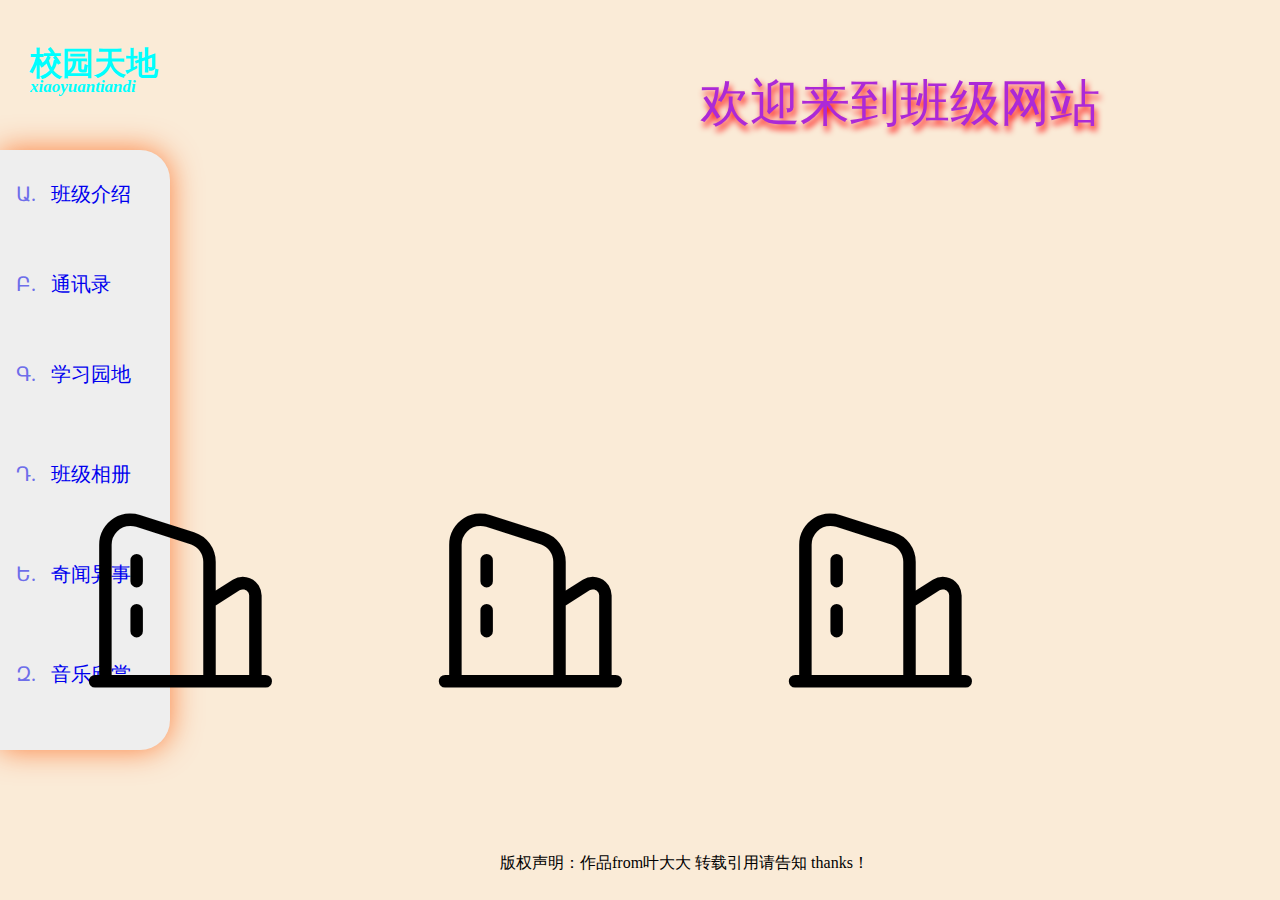
<file: index.html>
<!DOCTYPE html>
<html lang="en">
<head>
    <meta charset="UTF-8">
    <meta name="viewport" content="width=device-width, initial-scale=1.0">
    <title>朝向未来</title>
    <link rel="stylesheet" href="./Final assignment/00-主页/css文件/Logo.css">
    <link rel="stylesheet" href="./Final assignment/00-主页/css文件/body.css">
    <link rel="stylesheet" href="./Final assignment/00-主页/css文件/Navigation.css">
    <link rel="stylesheet" href="./Final assignment/00-主页/css文件/Banner.css">
    <link rel="stylesheet" href="./Final assignment/00-主页/字体图标/iconfont.css">
    <link rel="stylesheet" href="./Final assignment/00-主页/css文件/iconfont.css">
</head>
<body>
    <div>
        <h3 class="Banner">欢迎来到班级网站</h3>
    </div>
    <div class="Logo">
        <p class="Logo1">校园天地</p>
        <p class="Logo2">xiaoyuantiandi</p>
    </div>
    <div class="Navigation">
        <ul>
            <li class="li1"><a href="./Final assignment/01-班级介绍/index.html">班级介绍</a></li>
            <li class="li2"><a href="./Final assignment/02-通讯录/index.html">通讯录</a></li>
            <li class="li3"><a href="./Final assignment/03-学习园地/index.html">学习园地</a></li>
            <li class="li4"><a href="./Final assignment/04-班级相册/index.html">班级相册</a></li>
            <li class="li5"><a href="./Final assignment/05-奇闻异事/index.html">奇闻异事</a></li>
            <li class="li6"><a href="./Final assignment/06-音乐欣赏/index.html">音乐欣赏</a></li>
        </ul>
    </div>
    <span class="iconfont icon-loufangfangzi re1"></span>
    <span class="iconfont icon-loufangfangzi re2"></span>
    <span class="iconfont icon-loufangfangzi re3"></span>
    <p class="bq">版权声明：作品from叶大大 转载引用请告知 thanks！</p>
</body>
</html>
</file>
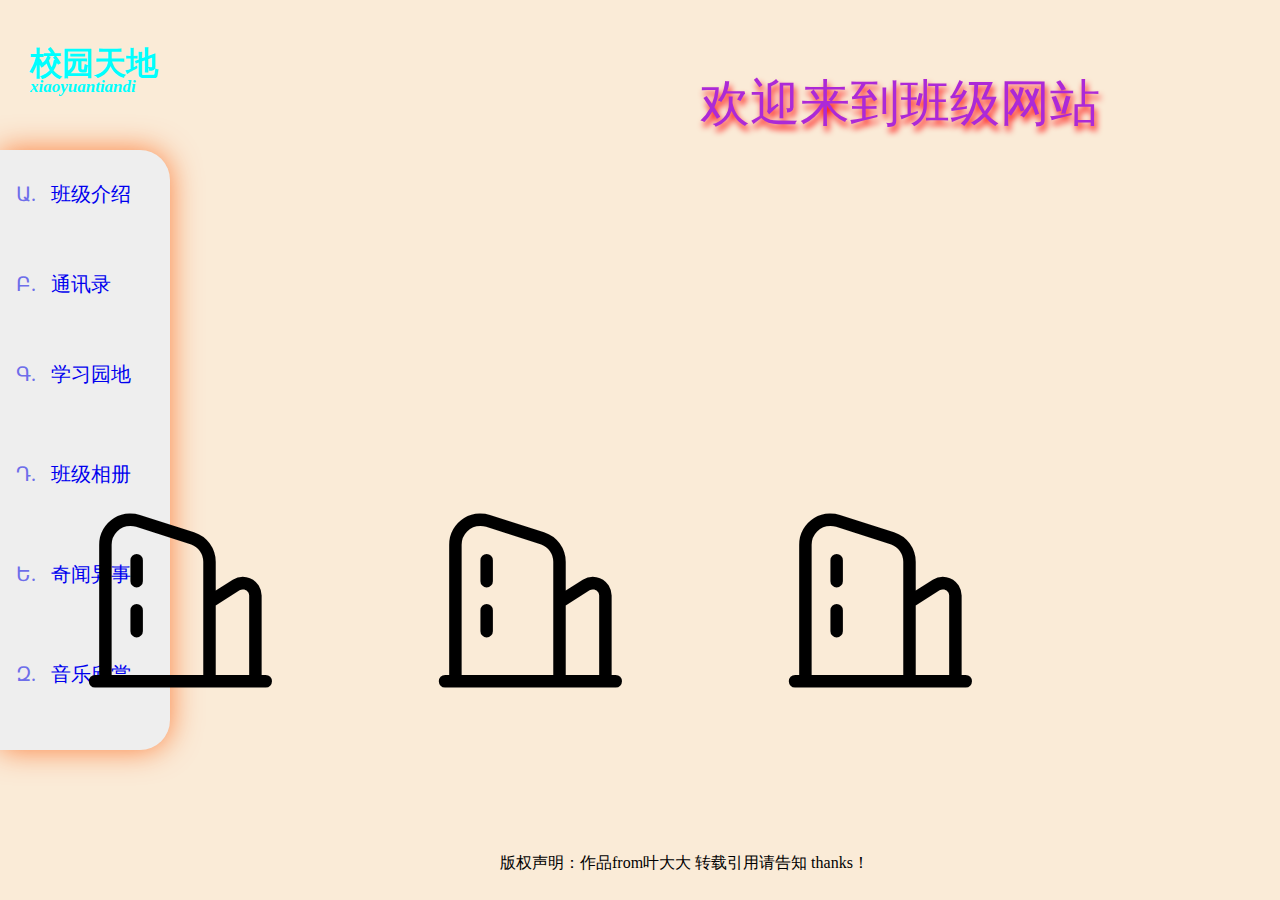
<file: Final assignment/00-主页/index.html>
<!DOCTYPE html>
<html lang="en">
<head>
    <meta charset="UTF-8">
    <meta name="viewport" content="width=device-width, initial-scale=1.0">
    <title>朝向未来</title>
    <link rel="stylesheet" href="./css文件/Logo.css">
    <link rel="stylesheet" href="./css文件/body.css">
    <link rel="stylesheet" href="./css文件/Navigation.css">
    <link rel="stylesheet" href="./css文件/Banner.css">
    <link rel="stylesheet" href="./字体图标/iconfont.css">
    <link rel="stylesheet" href="./css文件/iconfont.css">
</head>
<body>
    <div>
        <h3 class="Banner">欢迎来到班级网站</h3>
    </div>
    <div class="Logo">
        <p class="Logo1">校园天地</p>
        <p class="Logo2">xiaoyuantiandi</p>
    </div>
    <div class="Navigation">
        <ul>
            <li class="li1"><a href="../01-班级介绍/index.html">班级介绍</a></li>
            <li class="li2"><a href="../02-通讯录/index.html">通讯录</a></li>
            <li class="li3"><a href="../03-学习园地/index.html">学习园地</a></li>
            <li class="li4"><a href="../04-班级相册/index.html">班级相册</a></li>
            <li class="li5"><a href="../05-奇闻异事/index.html">奇闻异事</a></li>
            <li class="li6"><a href="../06-音乐欣赏/index.html">音乐欣赏</a></li>
        </ul>
    </div>
    <span class="iconfont icon-loufangfangzi re1"></span>
    <span class="iconfont icon-loufangfangzi re2"></span>
    <span class="iconfont icon-loufangfangzi re3"></span>
    <p class="bq">版权声明：作品from叶大大 转载引用请告知 thanks！</p>
</body>
</html>
</file>
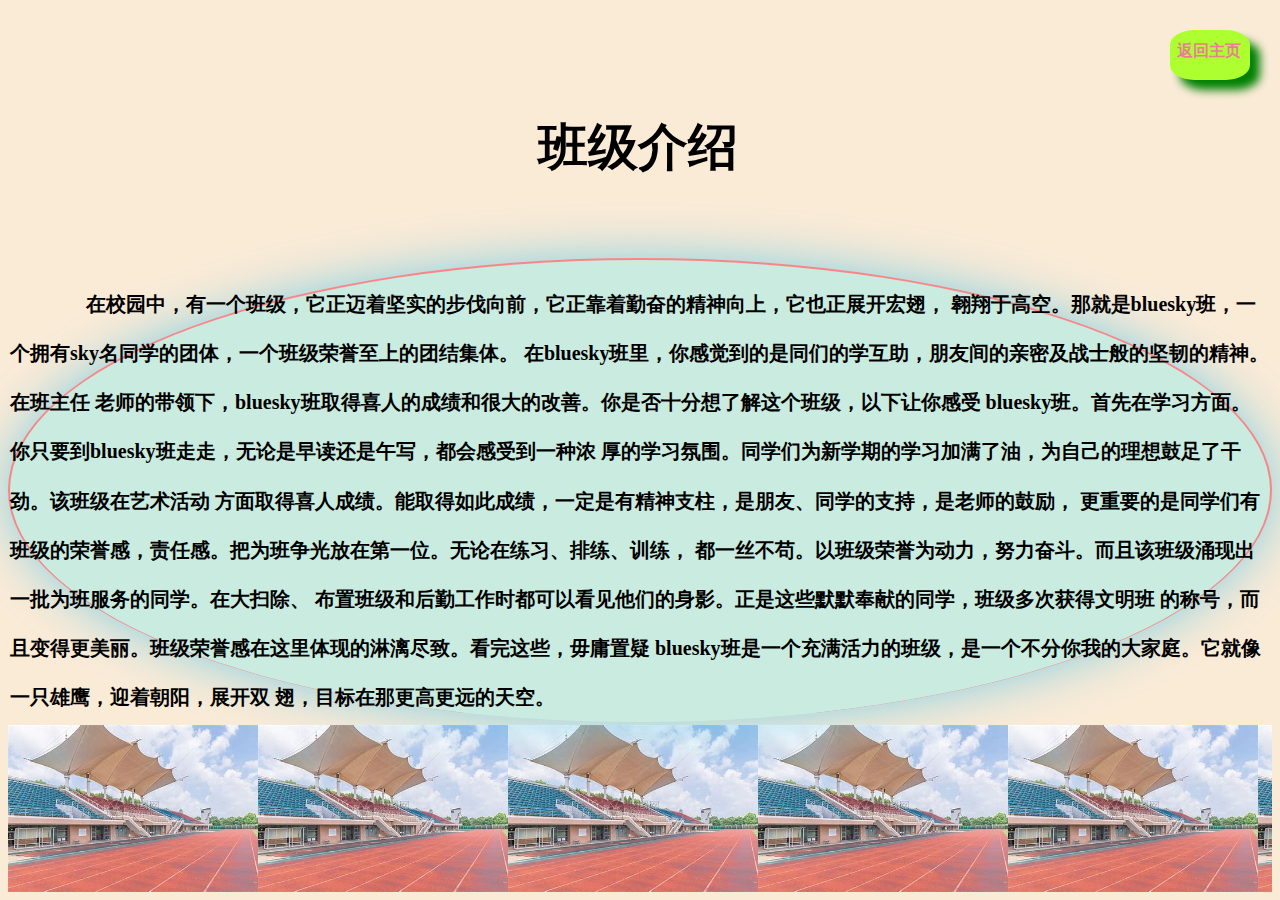
<file: Final assignment/01-班级介绍/index.html>
<!DOCTYPE html>
<html lang="en">
<head>
    <meta charset="UTF-8">
    <meta name="viewport" content="width=device-width, initial-scale=1.0">
    <title>朝向未来</title>
    <link rel="stylesheet" href="./css文件/body.css">
    <link rel="stylesheet" href="./css文件/标题.css">
    <link rel="stylesheet" href="./css文件/返回主页.css">
    <link rel="stylesheet" href="./css文件/介绍text.css">
    <link rel="stylesheet" href="./css文件/背景图片.css">
</head>
<body>
    <h2>班级介绍</h2>
    <div class="return">
        <a href="../00-主页/index.html" >返回主页</a>
    </div>
    <div class="text">
        <p>
        在校园中，有一个班级，它正迈着坚实的步伐向前，它正靠着勤奋的精神向上，它也正展开宏翅，
        翱翔于高空。那就是bluesky班，一个拥有sky名同学的团体，一个班级荣誉至上的团结集体。
        在bluesky班里，你感觉到的是同们的学互助，朋友间的亲密及战士般的坚韧的精神。在班主任
        老师的带领下，bluesky班取得喜人的成绩和很大的改善。你是否十分想了解这个班级，以下让你感受
        bluesky班。首先在学习方面。你只要到bluesky班走走，无论是早读还是午写，都会感受到一种浓
        厚的学习氛围。同学们为新学期的学习加满了油，为自己的理想鼓足了干劲。该班级在艺术活动
        方面取得喜人成绩。能取得如此成绩，一定是有精神支柱，是朋友、同学的支持，是老师的鼓励，
        更重要的是同学们有班级的荣誉感，责任感。把为班争光放在第一位。无论在练习、排练、训练，
        都一丝不苟。以班级荣誉为动力，努力奋斗。而且该班级涌现出一批为班服务的同学。在大扫除、
        布置班级和后勤工作时都可以看见他们的身影。正是这些默默奉献的同学，班级多次获得文明班
        的称号，而且变得更美丽。班级荣誉感在这里体现的淋漓尽致。看完这些，毋庸置疑
        bluesky班是一个充满活力的班级，是一个不分你我的大家庭。它就像一只雄鹰，迎着朝阳，展开双
        翅，目标在那更高更远的天空。
        </p>
    </div>

    <div class="box1"></div>
</body>
</html>
</file>
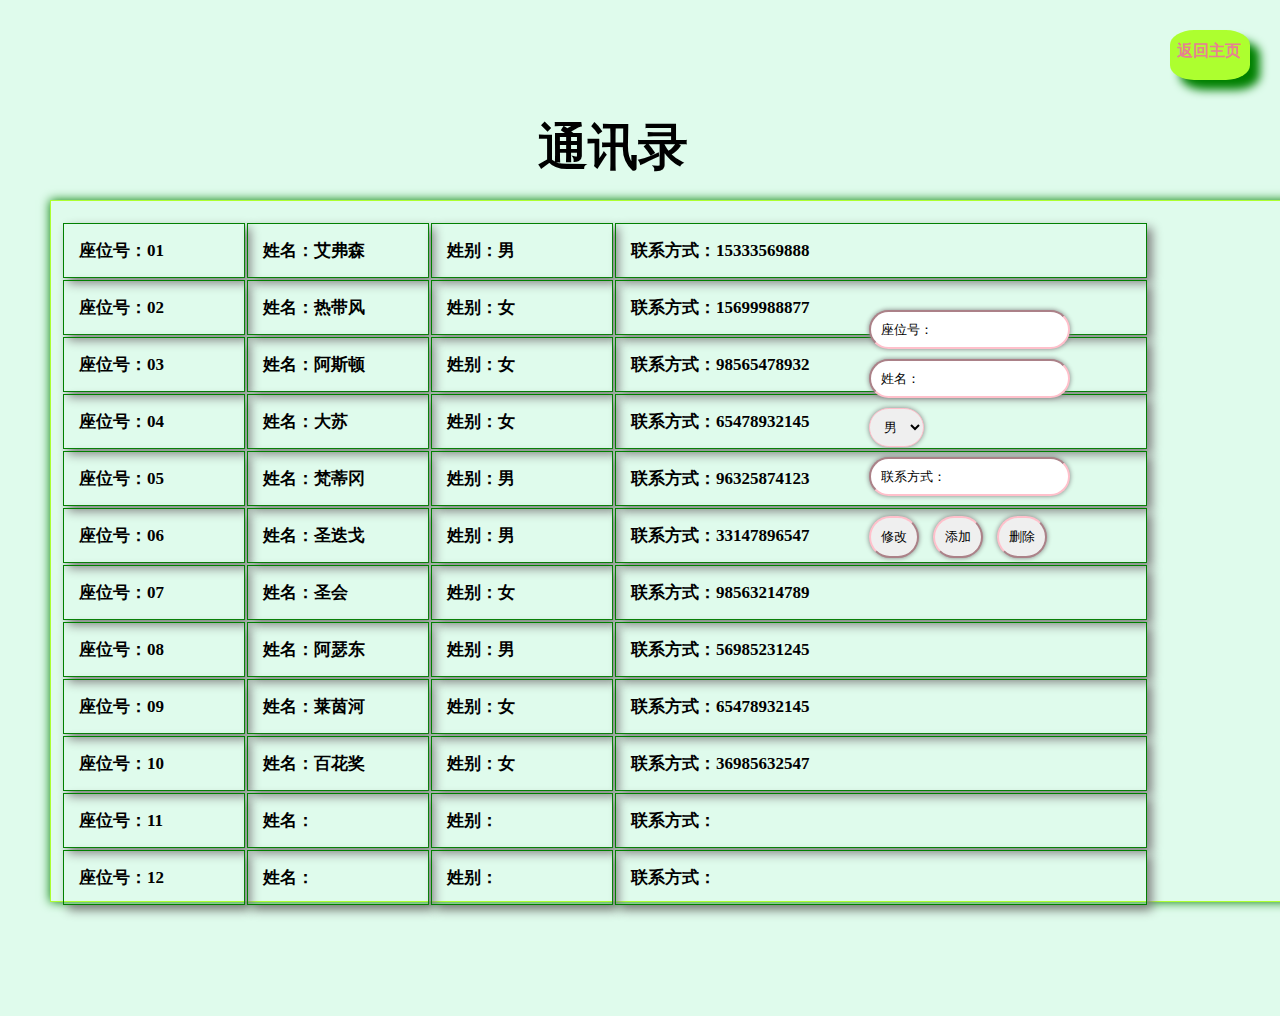
<file: Final assignment/02-通讯录/index.html>
<!DOCTYPE html>
<html lang="en">
<head>
    <meta charset="UTF-8">
    <meta name="viewport" content="width=device-width, initial-scale=1.0">
    <title>朝向未来</title>
    <link rel="stylesheet" href="./css文件/body.css">
    <link rel="stylesheet" href="./css文件/标题.css">
    <link rel="stylesheet" href="./css文件/返回主页.css">
    <link rel="stylesheet" href="./css文件/table.css">
    <link rel="stylesheet" href="./css文件/交互form.css">
</head>
<body>
    <h2>通讯录</h2>
    <div class="return">
        <a href="../00-主页/index.html" >返回主页</a>
    </div>
    <div class="table">
        <table>
                <tr>
                    <td>座位号：01</td>
                    <td>姓名：艾弗森</td>
                    <td>姓别：男</td>
                    <td class="l3">联系方式：15333569888</td>
                </tr>
                <tr>
                    <td>座位号：02</td>
                    <td>姓名：热带风</td>
                    <td>姓别：女</td>
                    <td class="l3">联系方式：15699988877</td>
                </tr>
                <tr>
                    <td>座位号：03</td>
                    <td>姓名：阿斯顿</td>
                    <td>姓别：女</td>
                    <td class="l3">联系方式：98565478932</td>
                </tr>
                <tr>
                    <td>座位号：04</td>
                    <td>姓名：大苏</td>
                    <td>姓别：女</td>
                    <td class="l3">联系方式：65478932145</td>
                </tr>
                <tr>
                    <td>座位号：05</td>
                    <td>姓名：梵蒂冈</td>
                    <td>姓别：男</td>
                    <td class="l3">联系方式：96325874123</td>
                </tr>
                <tr>
                    <td>座位号：06</td>
                    <td>姓名：圣迭戈</td>
                    <td>姓别：男</td>
                    <td class="l3">联系方式：33147896547</td>
                </tr>
                <tr>
                    <td>座位号：07</td>
                    <td>姓名：圣会</td>
                    <td>姓别：女</td>
                    <td class="l3">联系方式：98563214789</td>
                </tr>
                <tr>
                    <td>座位号：08</td>
                    <td>姓名：阿瑟东</td>
                    <td>姓别：男</td>
                    <td class="l3">联系方式：56985231245</td>
                </tr>
                <tr>
                    <td>座位号：09</td>
                    <td>姓名：莱茵河</td>
                    <td>姓别：女</td>
                    <td class="l3">联系方式：65478932145</td>
                </tr>
                <tr>
                    <td>座位号：10</td>
                    <td>姓名：百花奖</td>
                    <td>姓别：女</td>
                    <td class="l3">联系方式：36985632547</td>
                </tr>
                <tr>
                    <td>座位号：11</td>
                    <td>姓名：</td>
                    <td>姓别：</td>
                    <td class="l3">联系方式：</td>
                </tr>
                <tr>
                    <td>座位号：12</td>
                    <td>姓名：</td>
                    <td>姓别：</td>
                    <td class="l3">联系方式：</td>
                </tr>
        </table>
    </div>
    <div class="form">
        <form name="Data change">
            <input type="text" value="座位号：" class="t1">
            <input type="text" value="姓名：" class="t2">
            <!-- <input type="text" value="性别：" class="t3"> -->
            <select name="#" id="#" size="1" class="t3">
                <option>男</option>
                <option>女</option>
            </select>
            <input type="text" value="联系方式：" class="t4">
            <input type="submit" value="修改" class="bu1">
            <button class="bu2">添加</button>
            <button class="bu3">删除</button>
        </form>
    </div>
</body>
</html>
</file>
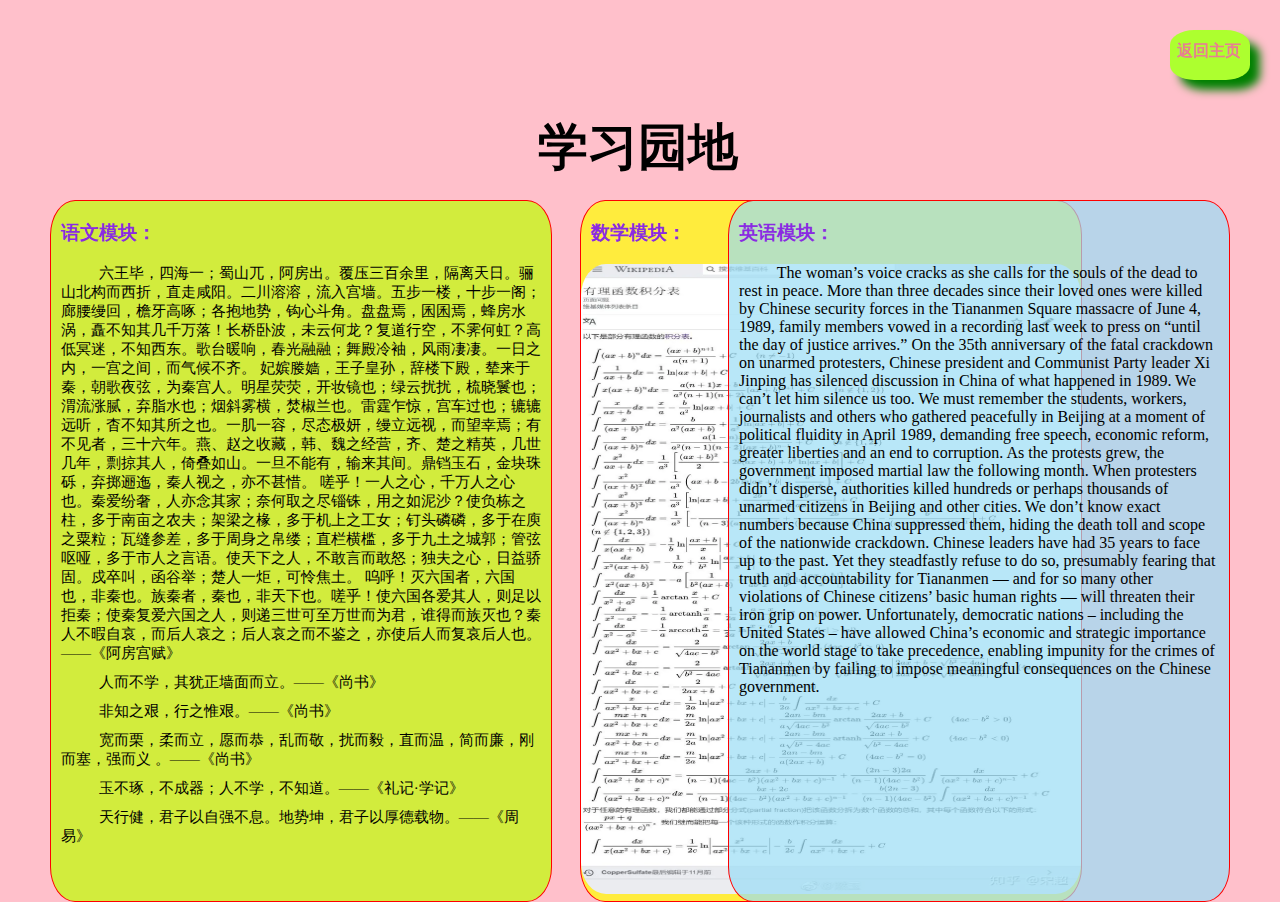
<file: Final assignment/03-学习园地/index.html>
<!DOCTYPE html>
<html lang="en">
<head>
    <meta charset="UTF-8">
    <meta name="viewport" content="width=device-width, initial-scale=1.0">
    <title>朝向未来</title>
    <link rel="stylesheet" href="./css文件/body.css">
    <link rel="stylesheet" href="./css文件/标题.css">
    <link rel="stylesheet" href="./css文件/返回主页.css">
    <link rel="stylesheet" href="./css文件/模块.css">
</head>
<body>
    <h2>学习园地</h2>
    <div class="return">
        <a href="../00-主页/index.html" >返回主页</a>
    </div>
    <div class="Chinese">
        <h3>语文模块：</h3>
        <p class="C">六王毕，四海一；蜀山兀，阿房出。覆压三百余里，隔离天日。骊山北构而西折，直走咸阳。二川溶溶，流入宫墙。五步一楼，十步一阁；廊腰缦回，檐牙高啄；各抱地势，钩心斗角。盘盘焉，囷囷焉，蜂房水涡，矗不知其几千万落！长桥卧波，未云何龙？复道行空，不霁何虹？高低冥迷，不知西东。歌台暖响，春光融融；舞殿冷袖，风雨凄凄。一日之内，一宫之间，而气候不齐。
            妃嫔媵嫱，王子皇孙，辞楼下殿，辇来于秦，朝歌夜弦，为秦宫人。明星荧荧，开妆镜也；绿云扰扰，梳晓鬟也；渭流涨腻，弃脂水也；烟斜雾横，焚椒兰也。雷霆乍惊，宫车过也；辘辘远听，杳不知其所之也。一肌一容，尽态极妍，缦立远视，而望幸焉；有不见者，三十六年。燕、赵之收藏，韩、魏之经营，齐、楚之精英，几世几年，剽掠其人，倚叠如山。一旦不能有，输来其间。鼎铛玉石，金块珠砾，弃掷逦迤，秦人视之，亦不甚惜。
            嗟乎！一人之心，千万人之心也。秦爱纷奢，人亦念其家；奈何取之尽锱铢，用之如泥沙？使负栋之柱，多于南亩之农夫；架梁之椽，多于机上之工女；钉头磷磷，多于在庾之粟粒；瓦缝参差，多于周身之帛缕；直栏横槛，多于九土之城郭；管弦呕哑，多于市人之言语。使天下之人，不敢言而敢怒；独夫之心，日益骄固。戍卒叫，函谷举；楚人一炬，可怜焦土。
            呜呼！灭六国者，六国也，非秦也。族秦者，秦也，非天下也。嗟乎！使六国各爱其人，则足以拒秦；使秦复爱六国之人，则递三世可至万世而为君，谁得而族灭也？秦人不暇自哀，而后人哀之；后人哀之而不鉴之，亦使后人而复哀后人也。   ——《阿房宫赋》
        </p>
        <p class="C">
            人而不学，其犹正墙面而立。——《尚书》
        </p>
        <p class="C">
            非知之艰，行之惟艰。——《尚书》
        </p>
        <p class="C">
            宽而栗，柔而立，愿而恭，乱而敬，扰而毅，直而温，简而廉，刚而塞，强而义 。——《尚书》
        </p>
        <p class="C">
            玉不琢，不成器；人不学，不知道。——《礼记·学记》
        </p>
        <p class="C">
            天行健，君子以自强不息。地势坤，君子以厚德载物。——《周易》
        </p>
    </div>
    <div class="Math">
        <h3>数学模块：</h3>
        <img src="./img文件/01.webp" alt="数学">
    </div>
    <div class="English">
        <h3>英语模块：</h3>
        <p class="E">
            The woman’s voice cracks as she calls for the souls of the dead to rest in peace. More than three decades since their
             loved ones were killed by Chinese security forces in the Tiananmen Square massacre of June 
            4, 1989, family members vowed in a recording last week to press on “until the day of justice arrives.”
On the 35th anniversary of the fatal crackdown on unarmed protesters, Chinese president and Communist Party leader Xi Jinping 
has silenced discussion in China of what happened in 1989. We can’t let him silence us too.
We must remember the students, workers, journalists and others who gathered peacefully in Beijing at a moment of political fluidity in
 April 1989, demanding free speech, economic reform, greater liberties and an end to corruption. As the protests grew, the government 
 imposed martial law the following month. When protesters didn’t disperse, authorities killed hundreds or perhaps thousands of unarmed citizens 
 in Beijing and other cities. We don’t know exact numbers because China suppressed them, hiding the death toll and scope of the nationwide crackdown.
 Chinese leaders have had 35 years to face up to the past. Yet they steadfastly refuse to do so, presumably fearing that truth and accountability for 
 Tiananmen — and for so many other violations of Chinese citizens’ basic human rights — will threaten their iron grip on power.
Unfortunately, democratic nations – including the United States – have allowed China’s economic and strategic importance on the world stage 
to take precedence, enabling impunity for the crimes of Tiananmen by failing to impose meaningful consequences on the Chinese government.
        </p>
    </div>
</body>
</html>
</file>
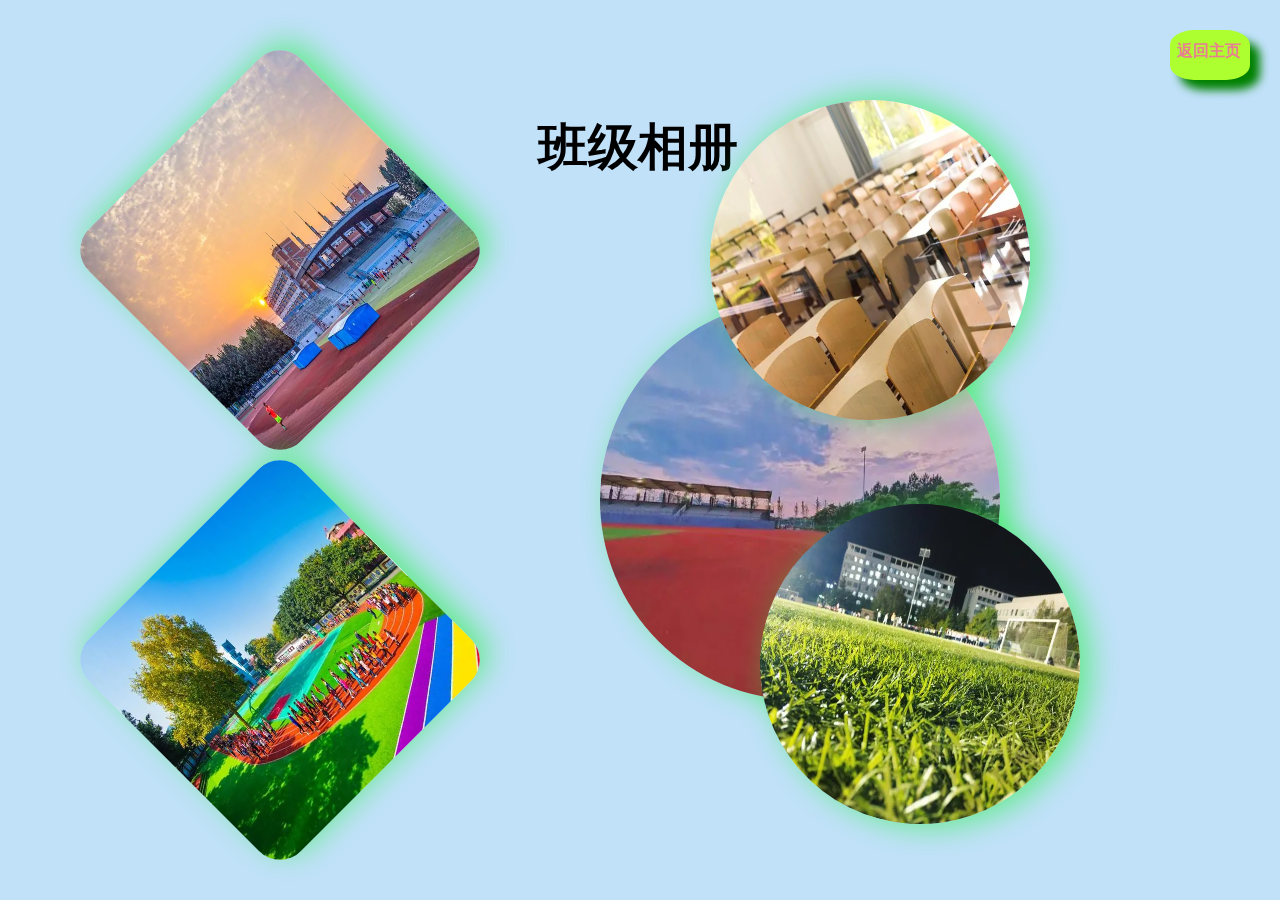
<file: Final assignment/04-班级相册/index.html>
<!DOCTYPE html>
<html lang="en">
<head>
    <meta charset="UTF-8">
    <meta name="viewport" content="width=device-width, initial-scale=1.0">
    <title>朝向未来</title>
    <link rel="stylesheet" href="./css文件/body.css">
    <link rel="stylesheet" href="./css文件/返回主页.css">
    <link rel="stylesheet" href="./css文件/标题.css">
    <link rel="stylesheet" href="./css文件/img.css">
</head>
<body>
    <h2>班级相册</h2>
    <div class="return">
        <a href="../00-主页/index.html" >返回主页</a>
    </div>
    <div>
        <img src="./img文件/01.webp" alt="1" class="t01">
        <img src="./img文件/02.webp" alt="2" class="t02">
        <img src="./img文件/03.webp" alt="3" class="t03">
        <img src="./img文件/04.webp" alt="4" class="t04">
        <img src="./img文件/05.webp" alt="5" class="t05">
    </div>
</body>
</html>
</file>
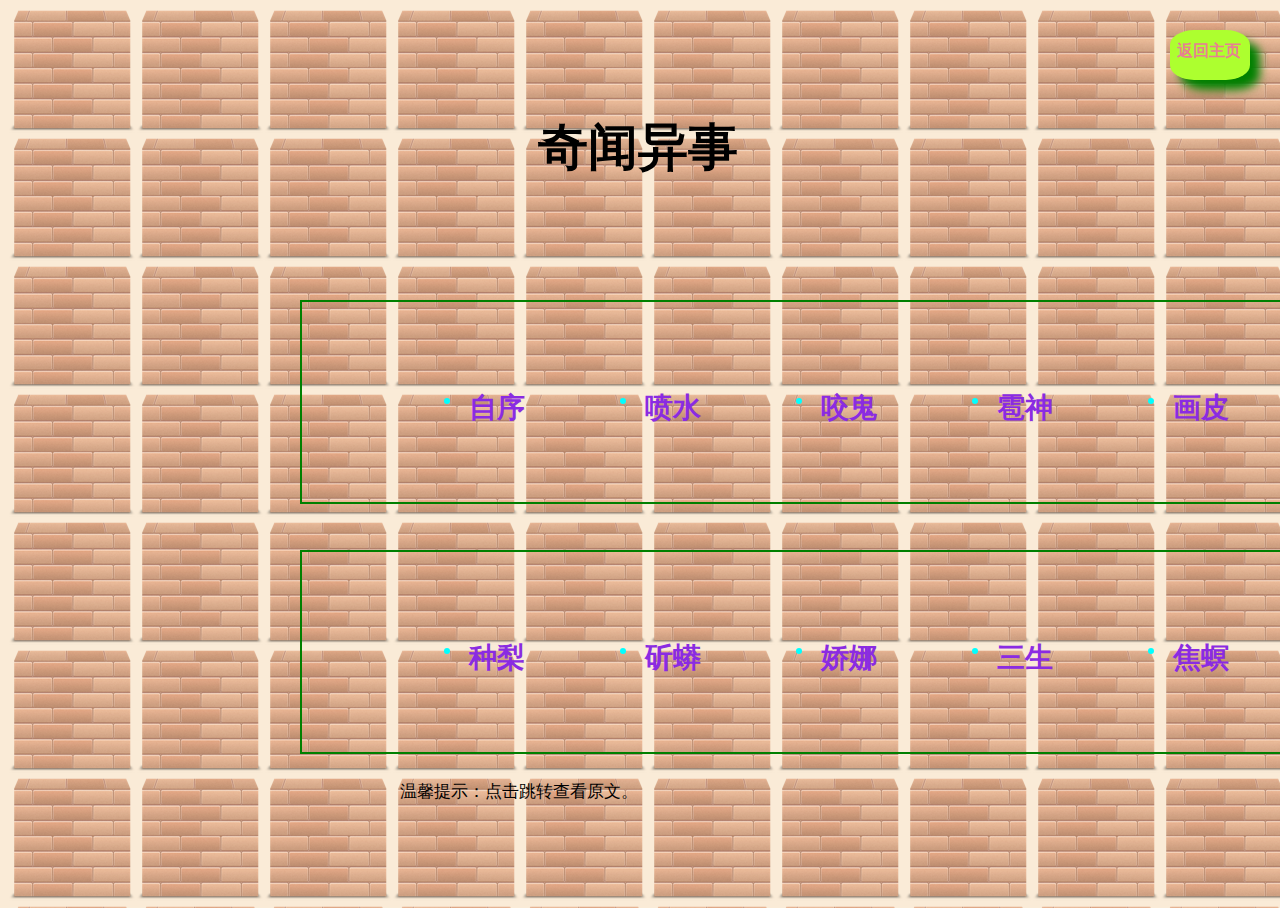
<file: Final assignment/05-奇闻异事/index.html>
<!DOCTYPE html>
<html lang="en">
<head>
    <meta charset="UTF-8">
    <meta name="viewport" content="width=device-width, initial-scale=1.0">
    <title>朝向未来</title>
    <link rel="stylesheet" href="./css文件/body.css">
    <link rel="stylesheet" href="./css文件/标题.css">
    <link rel="stylesheet" href="./css文件/返回主页.css">
    <link rel="stylesheet" href="./css文件/ul.css">
</head>
<body>
    <div class="container"></div>
    <h2>奇闻异事</h2>
    <div class="return">
        <a href="../00-主页/index.html" >返回主页</a>
    </div>
    <div class="ul1">
        <ul>
            <li class="l1"><a href="./故事页面/自序.html">自序</a></li>
            <li class="l2"><a href="./故事页面/喷水.html">喷水</a></li>
            <li class="l3"><a href="./故事页面/咬鬼.html">咬鬼</a></li>
            <li class="l4"><a href="./故事页面/雹神.html">雹神</a></li>
            <li class="l5"><a href="./故事页面/画皮.html">画皮</a></li>
        </ul>
    </div>
    <div class="ul2">
        <ul>
            <li class="l1"><a href="./故事页面/种梨.html">种梨</a></li>
            <li class="l2"><a href="./故事页面/斫蟒.html">斫蟒</a></li>
            <li class="l3"><a href="./故事页面/娇娜.html">娇娜</a></li>
            <li class="l4"><a href="./故事页面/三生.html">三生</a></li>
            <li class="l5"><a href="./故事页面/焦螟.html">焦螟</a></li>
        </ul>
    </div>
    <p class="tip">温馨提示：点击跳转查看原文。</p>
</body>
</html>
</file>
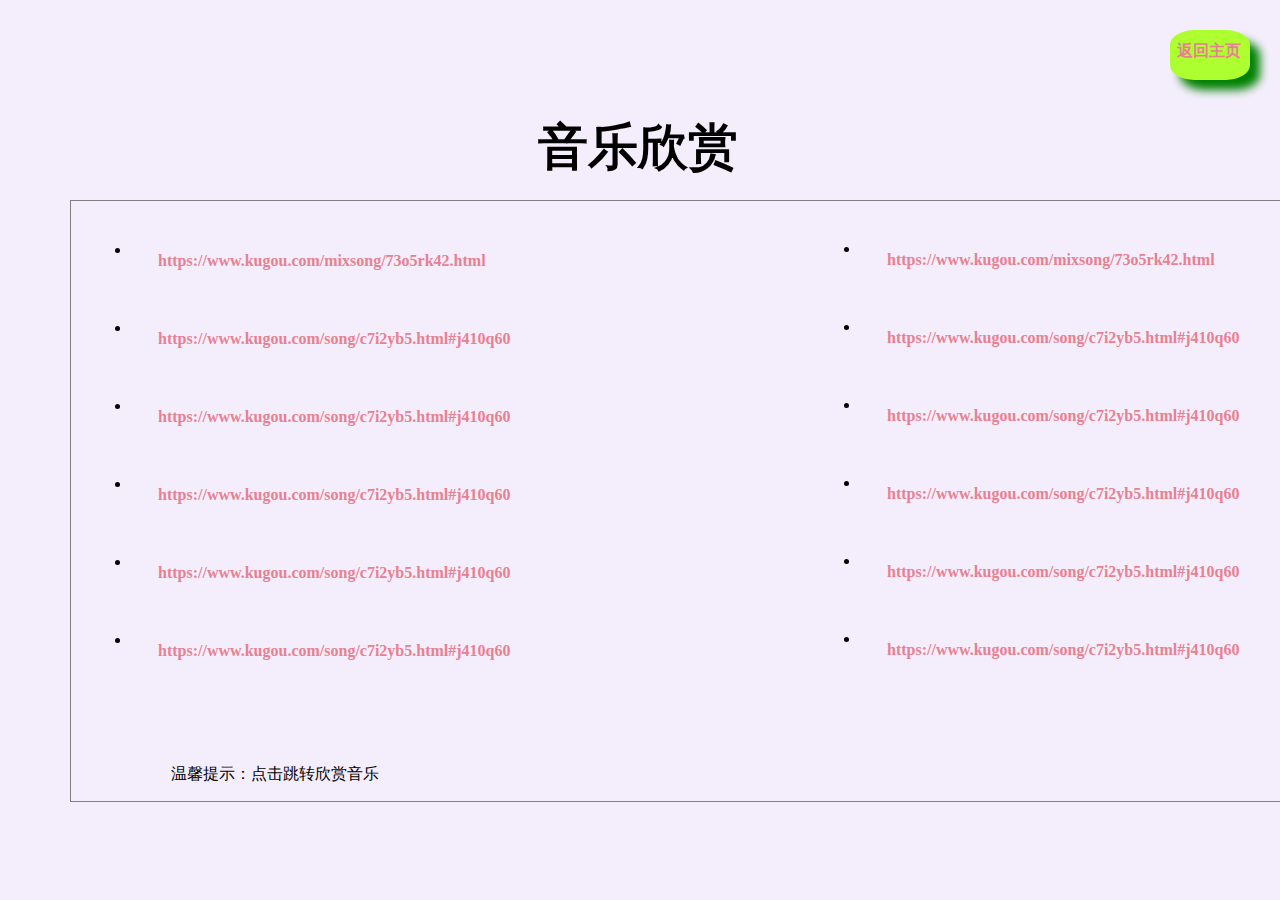
<file: Final assignment/06-音乐欣赏/index.html>
<!DOCTYPE html>
<html lang="en">
<head>
    <meta charset="UTF-8">
    <meta name="viewport" content="width=device-width, initial-scale=1.0">
    <title>朝向未来</title>
    <link rel="stylesheet" href="./css文件/body.css">
    <link rel="stylesheet" href="./css文件/标题.css">
    <link rel="stylesheet" href="./css文件/返回主页.css">
    <link rel="stylesheet" href="./css文件/列表.css">
</head>
<body>
    <h2>音乐欣赏</h2>
    <div class="return">
        <a href="../00-主页/index.html" >返回主页</a>
    </div>
    <div class="ul1">
        <ul>
            <li>
                <a href="https://www.kugou.com/mixsong/73o5rk42.html">
                    https://www.kugou.com/mixsong/73o5rk42.html
                </a>
            </li>
            <li>
                <a href="https://www.kugou.com/song/c7i2yb5.html#j410q60">
                    https://www.kugou.com/song/c7i2yb5.html#j410q60
                </a>
            </li>
            <li>
                <a href="https://www.kugou.com/song/c7i2yb5.html#j410q60">
                    https://www.kugou.com/song/c7i2yb5.html#j410q60
                </a>
            </li>
            <li>
                <a href="https://www.kugou.com/song/c7i2yb5.html#j410q60">
                    https://www.kugou.com/song/c7i2yb5.html#j410q60
                </a>
            </li>
            <li>
                <a href="https://www.kugou.com/song/c7i2yb5.html#j410q60">
                    https://www.kugou.com/song/c7i2yb5.html#j410q60
                </a>
            </li>
            <li>
                <a href="https://www.kugou.com/song/c7i2yb5.html#j410q60">
                    https://www.kugou.com/song/c7i2yb5.html#j410q60
                </a>
            </li>
        </ul>
        <p>温馨提示：点击跳转欣赏音乐</p>
    </div>
    <div class="ul2">
        <ul>
            <li>
                <a href="https://www.kugou.com/mixsong/73o5rk42.html">
                    https://www.kugou.com/mixsong/73o5rk42.html
                </a>
            </li>
            <li>
                <a href="https://www.kugou.com/song/c7i2yb5.html#j410q60">
                    https://www.kugou.com/song/c7i2yb5.html#j410q60
                </a>
            </li>
            <li>
                <a href="https://www.kugou.com/song/c7i2yb5.html#j410q60">
                    https://www.kugou.com/song/c7i2yb5.html#j410q60
                </a>
            </li>
            <li>
                <a href="https://www.kugou.com/song/c7i2yb5.html#j410q60">
                    https://www.kugou.com/song/c7i2yb5.html#j410q60
                </a>
            </li>
            <li>
                <a href="https://www.kugou.com/song/c7i2yb5.html#j410q60">
                    https://www.kugou.com/song/c7i2yb5.html#j410q60
                </a>
            </li>
            <li>
                <a href="https://www.kugou.com/song/c7i2yb5.html#j410q60">
                    https://www.kugou.com/song/c7i2yb5.html#j410q60
                </a>
            </li>
        </ul>
    </div>
</body>
</html>
</file>
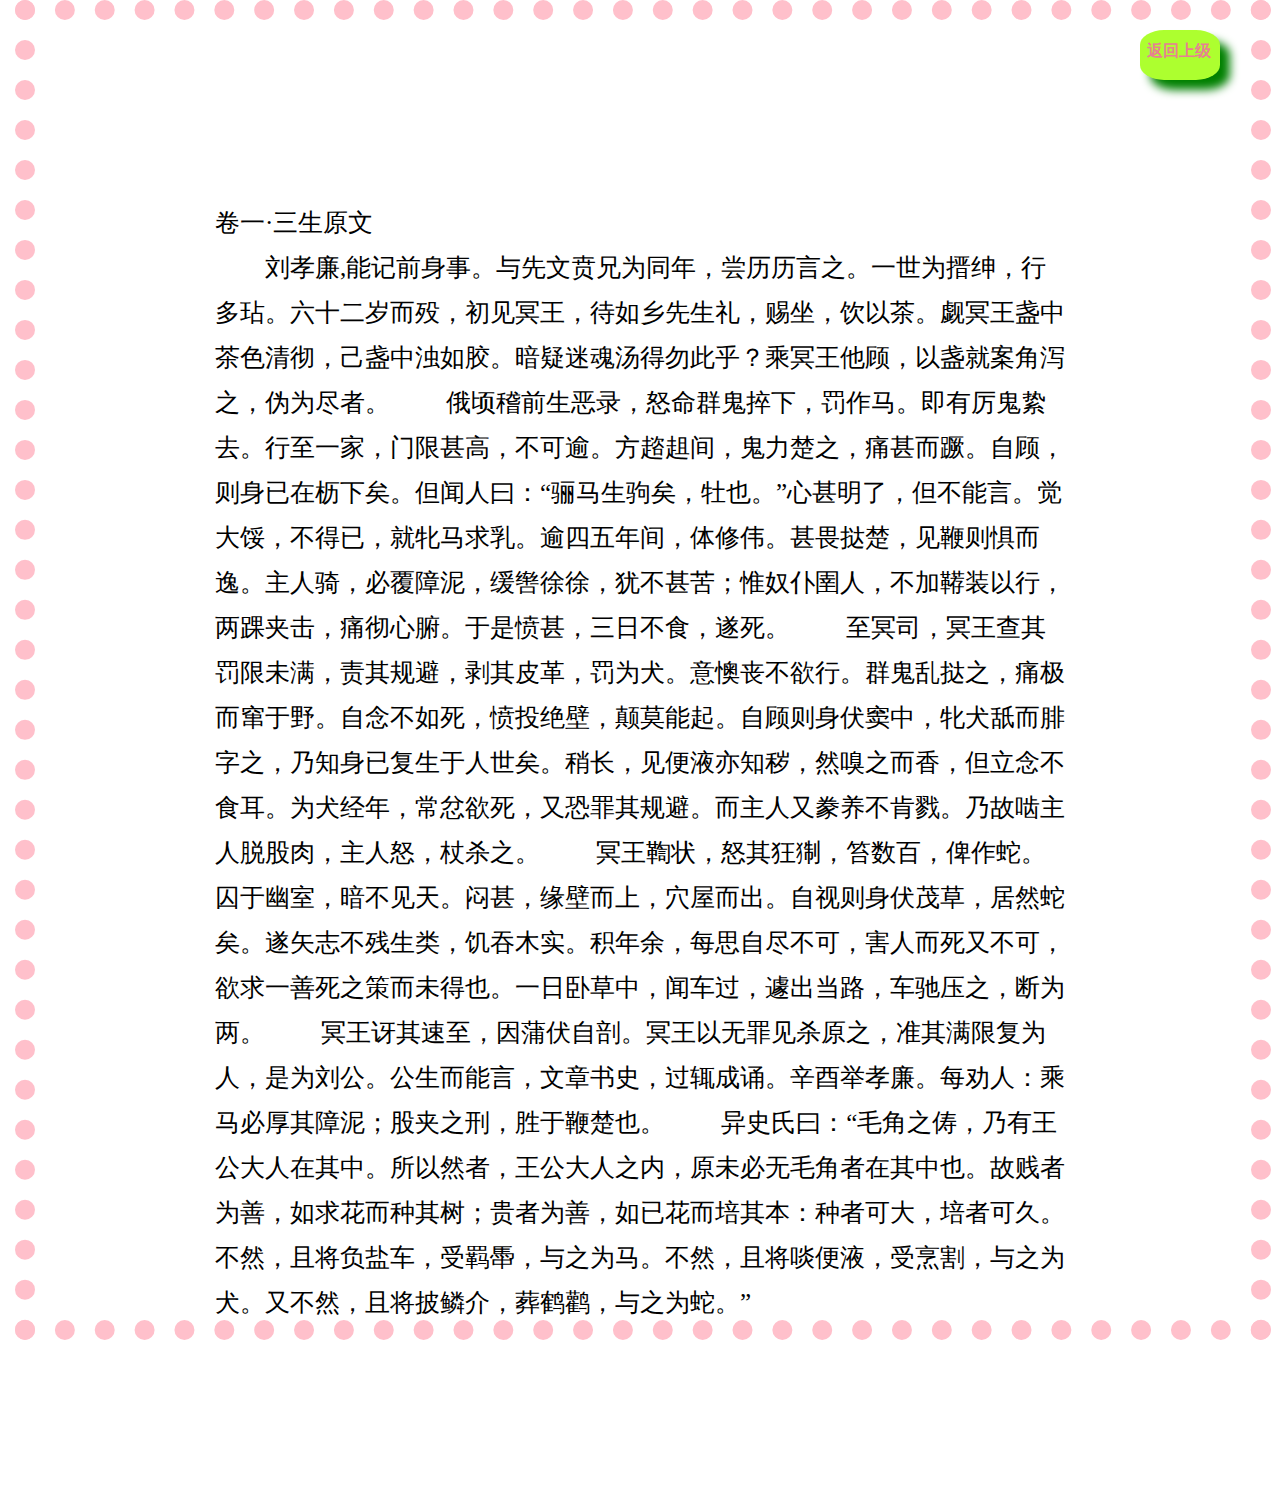
<file: Final assignment/05-奇闻异事/故事页面/三生.html>
<!DOCTYPE html>
<html lang="en">
<head>
    <meta charset="UTF-8">
    <meta name="viewport" content="width=device-width, initial-scale=1.0">
    <title>朝向未来</title>
    <link rel="stylesheet" href="../css文件/故事页面.css">
    <link rel="stylesheet" href="../css文件/返回上级.css">
</head>
<body>
    <div class="return">
        <a href="../index.html" >返回上级</a>
    </div>
    <div class="container ss">
        <p>
            卷一·三生原文 <br>
　　刘孝廉,能记前身事。与先文贲兄为同年，尝历历言之。一世为搢绅，行多玷。六十二岁而殁，初见冥王，待如乡先生礼，赐坐，饮以茶。觑冥王盏中茶色清彻，己盏中浊如胶。暗疑迷魂汤得勿此乎？乘冥王他顾，以盏就案角泻之，伪为尽者。

　　俄顷稽前生恶录，怒命群鬼捽下，罚作马。即有厉鬼絷去。行至一家，门限甚高，不可逾。方趦趄间，鬼力楚之，痛甚而蹶。自顾，则身已在枥下矣。但闻人曰：“骊马生驹矣，牡也。”心甚明了，但不能言。觉大馁，不得已，就牝马求乳。逾四五年间，体修伟。甚畏挞楚，见鞭则惧而逸。主人骑，必覆障泥，缓辔徐徐，犹不甚苦；惟奴仆圉人，不加鞯装以行，两踝夹击，痛彻心腑。于是愤甚，三日不食，遂死。

　　至冥司，冥王查其罚限未满，责其规避，剥其皮革，罚为犬。意懊丧不欲行。群鬼乱挞之，痛极而窜于野。自念不如死，愤投绝壁，颠莫能起。自顾则身伏窦中，牝犬舐而腓字之，乃知身已复生于人世矣。稍长，见便液亦知秽，然嗅之而香，但立念不食耳。为犬经年，常忿欲死，又恐罪其规避。而主人又豢养不肯戮。乃故啮主人脱股肉，主人怒，杖杀之。

　　冥王鞫状，怒其狂猘，笞数百，俾作蛇。囚于幽室，暗不见天。闷甚，缘壁而上，穴屋而出。自视则身伏茂草，居然蛇矣。遂矢志不残生类，饥吞木实。积年余，每思自尽不可，害人而死又不可，欲求一善死之策而未得也。一日卧草中，闻车过，遽出当路，车驰压之，断为两。

　　冥王讶其速至，因蒲伏自剖。冥王以无罪见杀原之，准其满限复为人，是为刘公。公生而能言，文章书史，过辄成诵。辛酉举孝廉。每劝人：乘马必厚其障泥；股夹之刑，胜于鞭楚也。

　　异史氏曰：“毛角之俦，乃有王公大人在其中。所以然者，王公大人之内，原未必无毛角者在其中也。故贱者为善，如求花而种其树；贵者为善，如已花而培其本：种者可大，培者可久。不然，且将负盐车，受羁馽，与之为马。不然，且将啖便液，受烹割，与之为犬。又不然，且将披鳞介，葬鹤鹳，与之为蛇。”
        </p>
    </div>
</body>
</html>
</file>
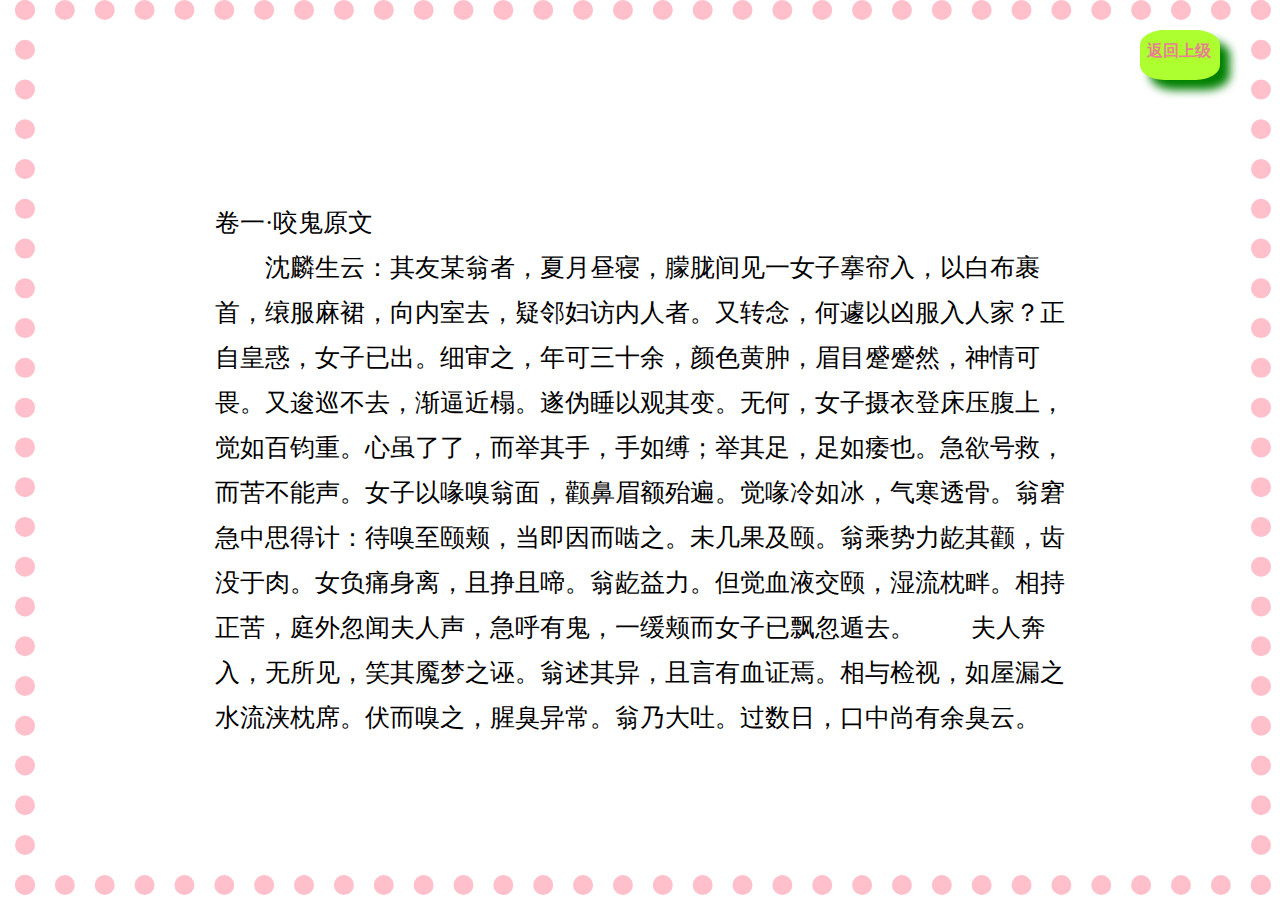
<file: Final assignment/05-奇闻异事/故事页面/咬鬼.html>
<!DOCTYPE html>
<html lang="en">
<head>
    <meta charset="UTF-8">
    <meta name="viewport" content="width=device-width, initial-scale=1.0">
    <title>朝向未来</title>
    <link rel="stylesheet" href="../css文件/故事页面.css">
    <link rel="stylesheet" href="../css文件/返回上级.css">
</head>
<body>
    <div class="return">
        <a href="../index.html" >返回上级</a>
    </div>
    <div class="container">
        <p>
            卷一·咬鬼原文 <br>
　　沈麟生云：其友某翁者，夏月昼寝，朦胧间见一女子搴帘入，以白布裹首，缞服麻裙，向内室去，疑邻妇访内人者。又转念，何遽以凶服入人家？正自皇惑，女子已出。细审之，年可三十余，颜色黄肿，眉目蹙蹙然，神情可畏。又逡巡不去，渐逼近榻。遂伪睡以观其变。无何，女子摄衣登床压腹上，觉如百钧重。心虽了了，而举其手，手如缚；举其足，足如痿也。急欲号救，而苦不能声。女子以喙嗅翁面，颧鼻眉额殆遍。觉喙冷如冰，气寒透骨。翁窘急中思得计：待嗅至颐颊，当即因而啮之。未几果及颐。翁乘势力龁其颧，齿没于肉。女负痛身离，且挣且啼。翁龁益力。但觉血液交颐，湿流枕畔。相持正苦，庭外忽闻夫人声，急呼有鬼，一缓颊而女子已飘忽遁去。

　　夫人奔入，无所见，笑其魇梦之诬。翁述其异，且言有血证焉。相与检视，如屋漏之水流浃枕席。伏而嗅之，腥臭异常。翁乃大吐。过数日，口中尚有余臭云。
        </p>
    </div>
</body>
</html>
</file>
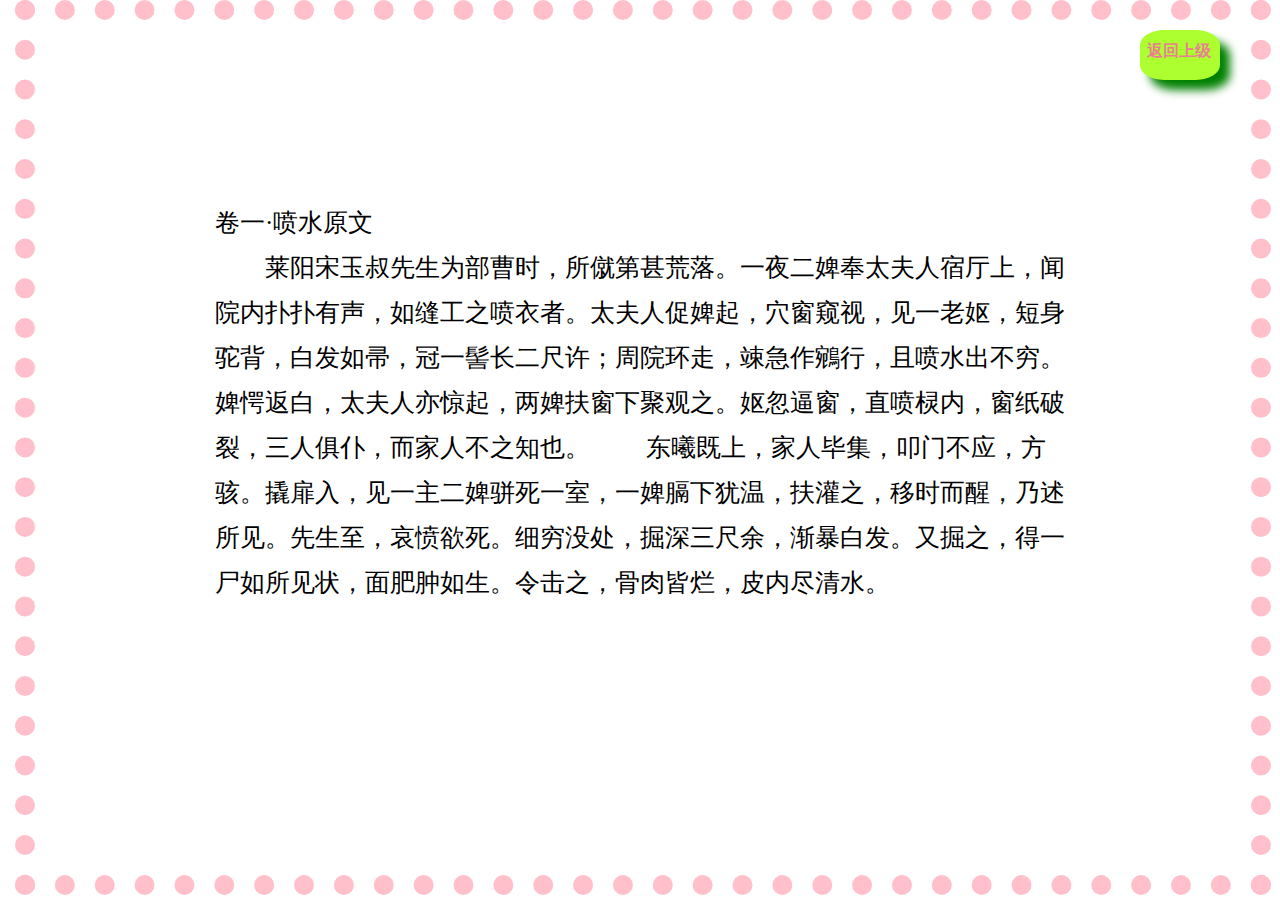
<file: Final assignment/05-奇闻异事/故事页面/喷水.html>
<!DOCTYPE html>
<html lang="en">
<head>
    <meta charset="UTF-8">
    <meta name="viewport" content="width=device-width, initial-scale=1.0">
    <title>朝向未来</title>
    <link rel="stylesheet" href="../css文件/故事页面.css">
    <link rel="stylesheet" href="../css文件/返回上级.css">
</head>
<body>
    <div class="return">
        <a href="../index.html" >返回上级</a>
    </div>
    <div class="container">
        <p>
            卷一·喷水原文 <br>
　　莱阳宋玉叔先生为部曹时，所僦第甚荒落。一夜二婢奉太夫人宿厅上，闻院内扑扑有声，如缝工之喷衣者。太夫人促婢起，穴窗窥视，见一老妪，短身驼背，白发如帚，冠一髻长二尺许；周院环走，竦急作鵷行，且喷水出不穷。婢愕返白，太夫人亦惊起，两婢扶窗下聚观之。妪忽逼窗，直喷棂内，窗纸破裂，三人俱仆，而家人不之知也。

　　东曦既上，家人毕集，叩门不应，方骇。撬扉入，见一主二婢骈死一室，一婢膈下犹温，扶灌之，移时而醒，乃述所见。先生至，哀愤欲死。细穷没处，掘深三尺余，渐暴白发。又掘之，得一尸如所见状，面肥肿如生。令击之，骨肉皆烂，皮内尽清水。
        </p>
    </div>
</body>
</html>
</file>
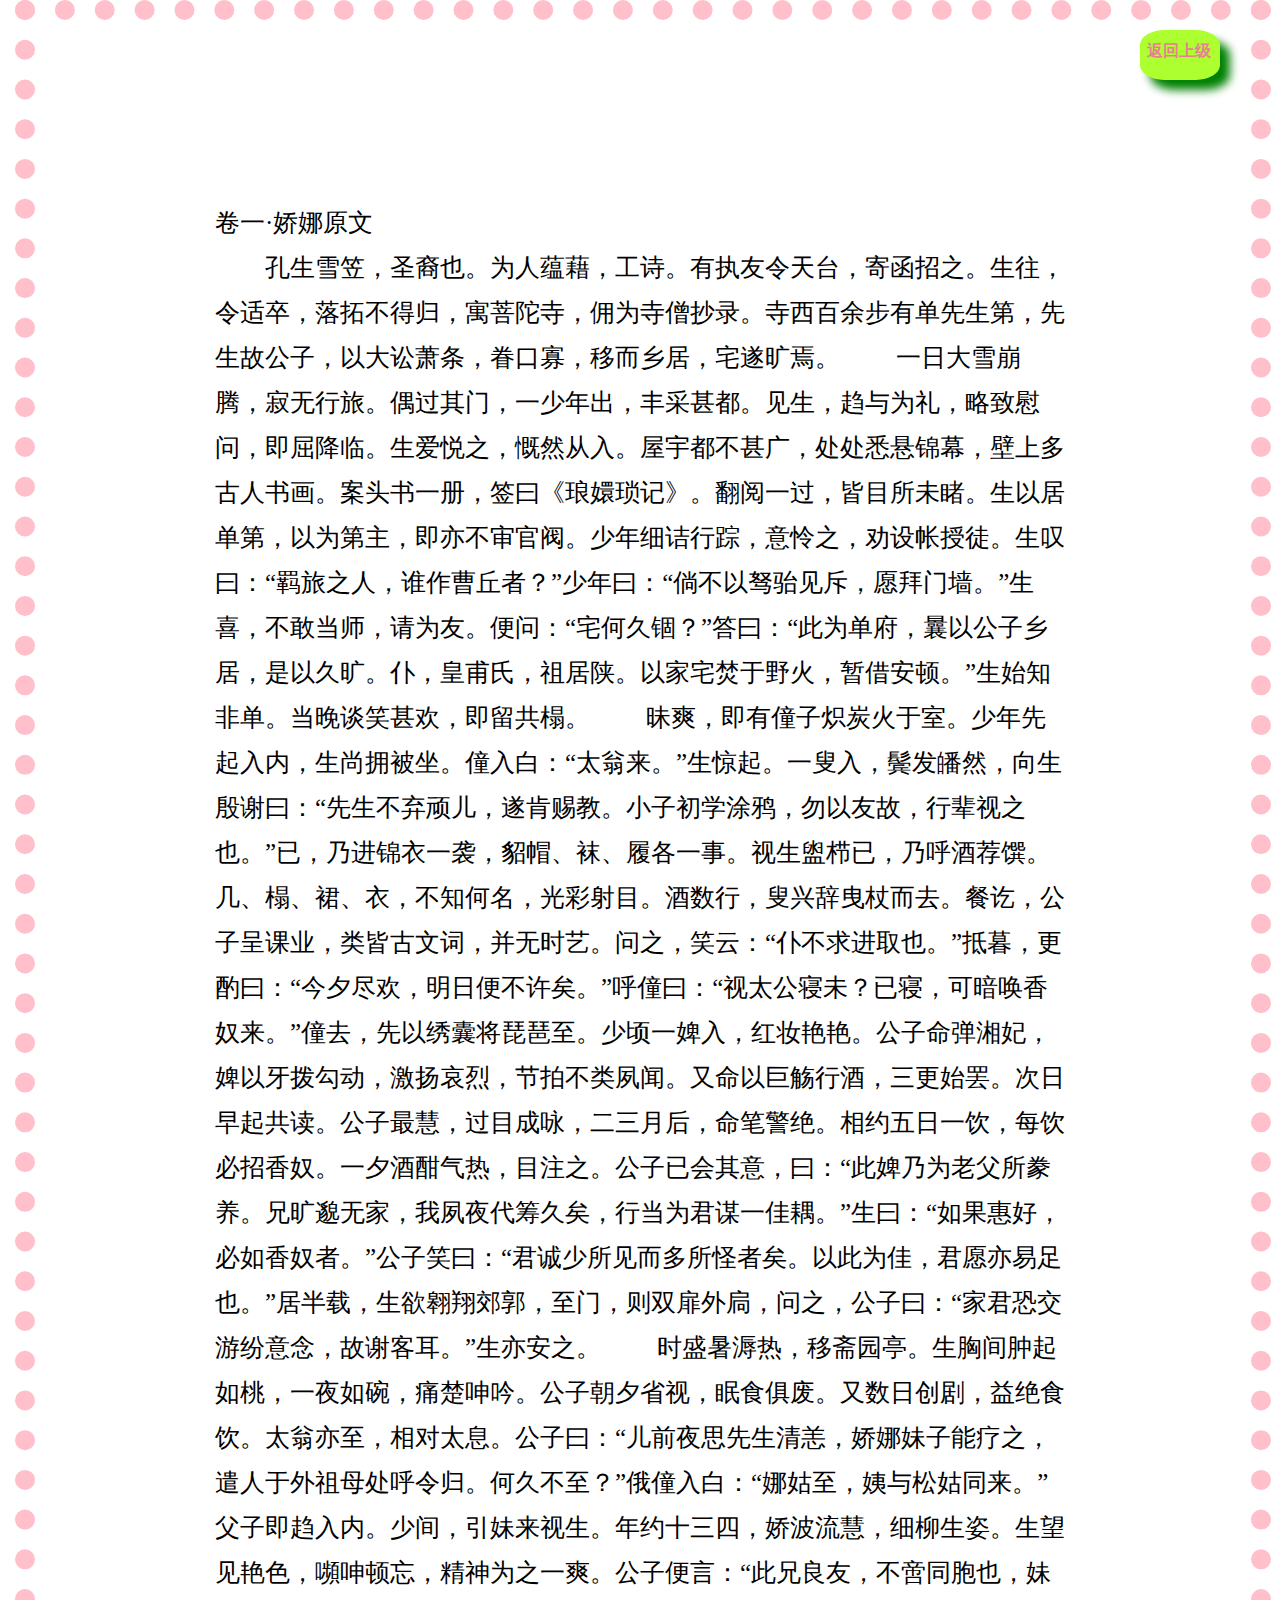
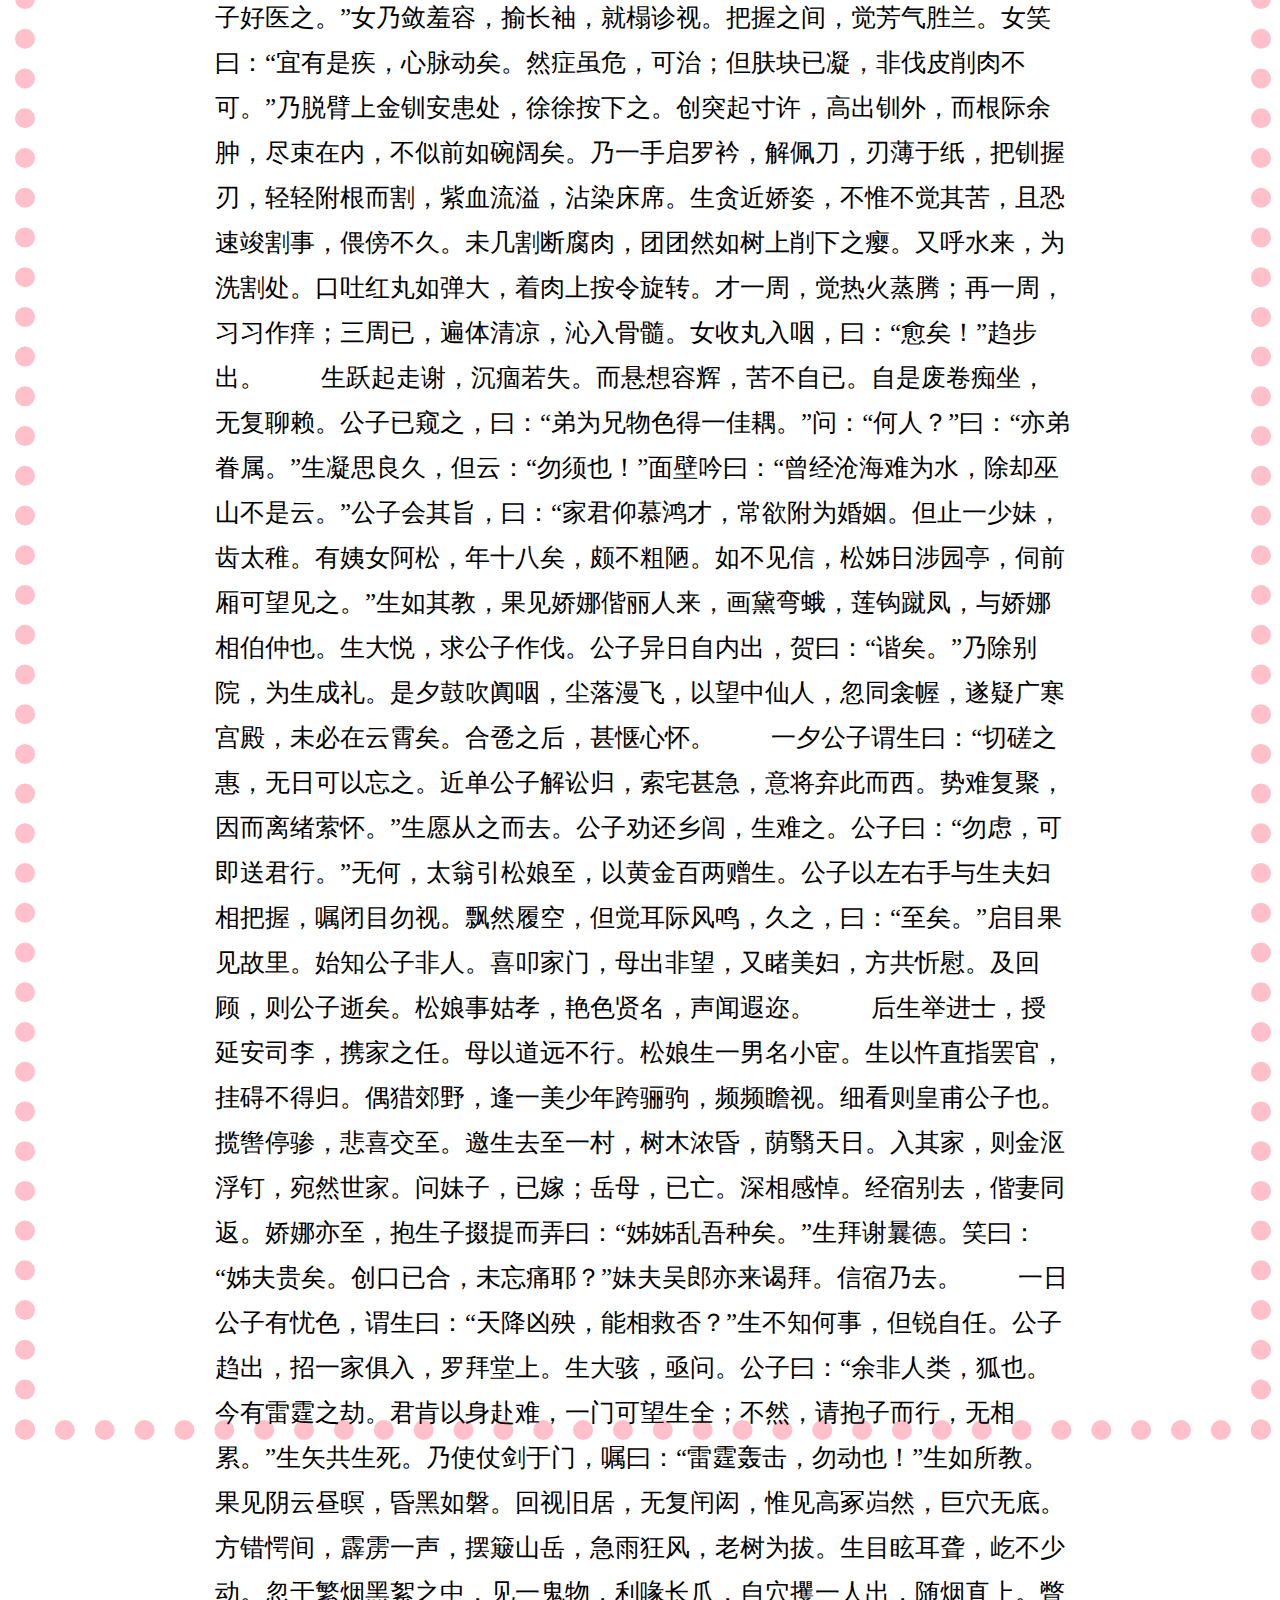
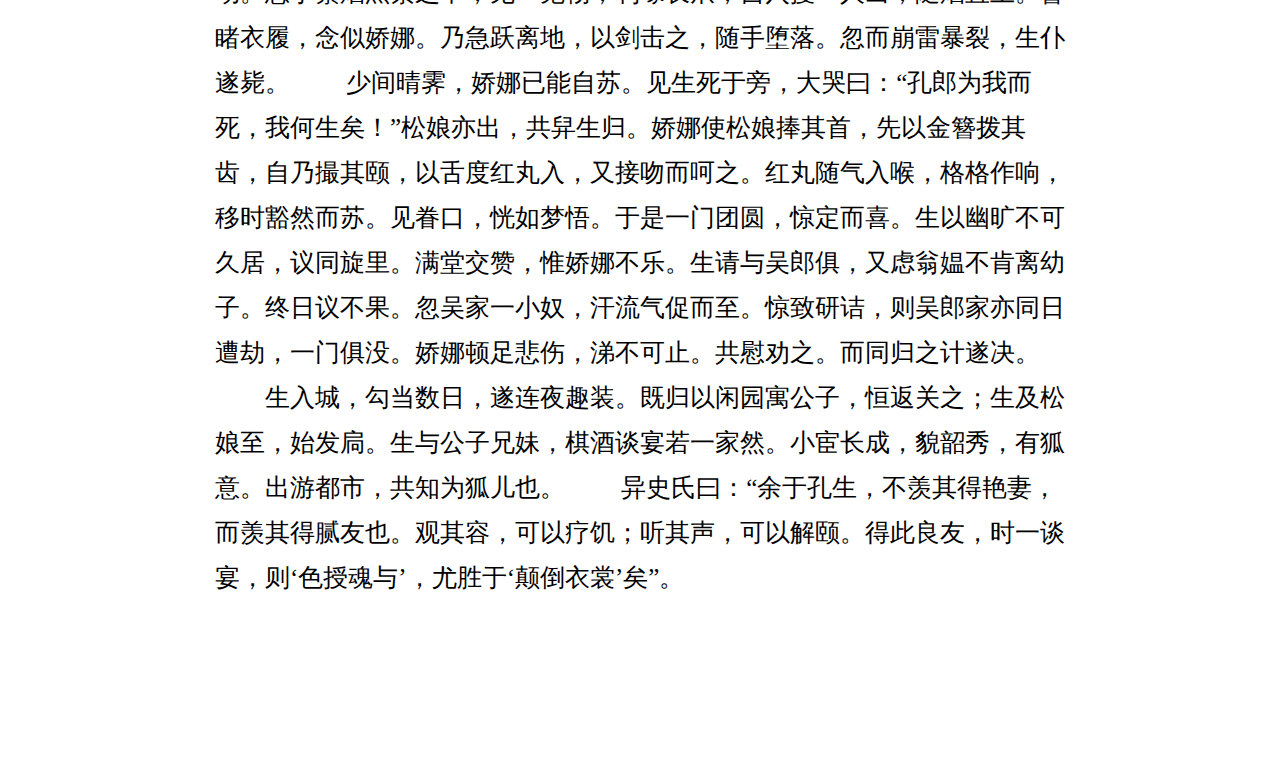
<file: Final assignment/05-奇闻异事/故事页面/娇娜.html>
<!DOCTYPE html>
<html lang="en">
<head>
    <meta charset="UTF-8">
    <meta name="viewport" content="width=device-width, initial-scale=1.0">
    <title>朝向未来</title>
    <link rel="stylesheet" href="../css文件/故事页面.css">
    <link rel="stylesheet" href="../css文件/返回上级.css">
</head>
<body>
    <div class="return">
        <a href="../index.html" >返回上级</a>
    </div>
    <div class="container jn">
        <p>
            卷一·娇娜原文 <br>
　　孔生雪笠，圣裔也。为人蕴藉，工诗。有执友令天台，寄函招之。生往，令适卒，落拓不得归，寓菩陀寺，佣为寺僧抄录。寺西百余步有单先生第，先生故公子，以大讼萧条，眷口寡，移而乡居，宅遂旷焉。

　　一日大雪崩腾，寂无行旅。偶过其门，一少年出，丰采甚都。见生，趋与为礼，略致慰问，即屈降临。生爱悦之，慨然从入。屋宇都不甚广，处处悉悬锦幕，壁上多古人书画。案头书一册，签曰《琅嬛琐记》。翻阅一过，皆目所未睹。生以居单第，以为第主，即亦不审官阀。少年细诘行踪，意怜之，劝设帐授徒。生叹曰：“羁旅之人，谁作曹丘者？”少年曰：“倘不以驽骀见斥，愿拜门墙。”生喜，不敢当师，请为友。便问：“宅何久锢？”答曰：“此为单府，曩以公子乡居，是以久旷。仆，皇甫氏，祖居陕。以家宅焚于野火，暂借安顿。”生始知非单。当晚谈笑甚欢，即留共榻。

　　昧爽，即有僮子炽炭火于室。少年先起入内，生尚拥被坐。僮入白：“太翁来。”生惊起。一叟入，鬓发皤然，向生殷谢曰：“先生不弃顽儿，遂肯赐教。小子初学涂鸦，勿以友故，行辈视之也。”已，乃进锦衣一袭，貂帽、袜、履各一事。视生盥栉已，乃呼酒荐馔。几、榻、裙、衣，不知何名，光彩射目。酒数行，叟兴辞曳杖而去。餐讫，公子呈课业，类皆古文词，并无时艺。问之，笑云：“仆不求进取也。”抵暮，更酌曰：“今夕尽欢，明日便不许矣。”呼僮曰：“视太公寝未？已寝，可暗唤香奴来。”僮去，先以绣囊将琵琶至。少顷一婢入，红妆艳艳。公子命弹湘妃，婢以牙拨勾动，激扬哀烈，节拍不类夙闻。又命以巨觞行酒，三更始罢。次日早起共读。公子最慧，过目成咏，二三月后，命笔警绝。相约五日一饮，每饮必招香奴。一夕酒酣气热，目注之。公子已会其意，曰：“此婢乃为老父所豢养。兄旷邈无家，我夙夜代筹久矣，行当为君谋一佳耦。”生曰：“如果惠好，必如香奴者。”公子笑曰：“君诚少所见而多所怪者矣。以此为佳，君愿亦易足也。”居半载，生欲翱翔郊郭，至门，则双扉外扃，问之，公子曰：“家君恐交游纷意念，故谢客耳。”生亦安之。

　　时盛暑溽热，移斋园亭。生胸间肿起如桃，一夜如碗，痛楚呻吟。公子朝夕省视，眠食俱废。又数日创剧，益绝食饮。太翁亦至，相对太息。公子曰：“儿前夜思先生清恙，娇娜妹子能疗之，遣人于外祖母处呼令归。何久不至？”俄僮入白：“娜姑至，姨与松姑同来。”父子即趋入内。少间，引妹来视生。年约十三四，娇波流慧，细柳生姿。生望见艳色，嚬呻顿忘，精神为之一爽。公子便言：“此兄良友，不啻同胞也，妹子好医之。”女乃敛羞容，揄长袖，就榻诊视。把握之间，觉芳气胜兰。女笑曰：“宜有是疾，心脉动矣。然症虽危，可治；但肤块已凝，非伐皮削肉不可。”乃脱臂上金钏安患处，徐徐按下之。创突起寸许，高出钏外，而根际余肿，尽束在内，不似前如碗阔矣。乃一手启罗衿，解佩刀，刃薄于纸，把钏握刃，轻轻附根而割，紫血流溢，沾染床席。生贪近娇姿，不惟不觉其苦，且恐速竣割事，偎傍不久。未几割断腐肉，团团然如树上削下之瘿。又呼水来，为洗割处。口吐红丸如弹大，着肉上按令旋转。才一周，觉热火蒸腾；再一周，习习作痒；三周已，遍体清凉，沁入骨髓。女收丸入咽，曰：“愈矣！”趋步出。

　　生跃起走谢，沉痼若失。而悬想容辉，苦不自已。自是废卷痴坐，无复聊赖。公子已窥之，曰：“弟为兄物色得一佳耦。”问：“何人？”曰：“亦弟眷属。”生凝思良久，但云：“勿须也！”面壁吟曰：“曾经沧海难为水，除却巫山不是云。”公子会其旨，曰：“家君仰慕鸿才，常欲附为婚姻。但止一少妹，齿太稚。有姨女阿松，年十八矣，颇不粗陋。如不见信，松姊日涉园亭，伺前厢可望见之。”生如其教，果见娇娜偕丽人来，画黛弯蛾，莲钩蹴凤，与娇娜相伯仲也。生大悦，求公子作伐。公子异日自内出，贺曰：“谐矣。”乃除别院，为生成礼。是夕鼓吹阗咽，尘落漫飞，以望中仙人，忽同衾幄，遂疑广寒宫殿，未必在云霄矣。合卺之后，甚惬心怀。

　　一夕公子谓生曰：“切磋之惠，无日可以忘之。近单公子解讼归，索宅甚急，意将弃此而西。势难复聚，因而离绪萦怀。”生愿从之而去。公子劝还乡闾，生难之。公子曰：“勿虑，可即送君行。”无何，太翁引松娘至，以黄金百两赠生。公子以左右手与生夫妇相把握，嘱闭目勿视。飘然履空，但觉耳际风鸣，久之，曰：“至矣。”启目果见故里。始知公子非人。喜叩家门，母出非望，又睹美妇，方共忻慰。及回顾，则公子逝矣。松娘事姑孝，艳色贤名，声闻遐迩。

　　后生举进士，授延安司李，携家之任。母以道远不行。松娘生一男名小宦。生以忤直指罢官，挂碍不得归。偶猎郊野，逢一美少年跨骊驹，频频瞻视。细看则皇甫公子也。揽辔停骖，悲喜交至。邀生去至一村，树木浓昏，荫翳天日。入其家，则金沤浮钉，宛然世家。问妹子，已嫁；岳母，已亡。深相感悼。经宿别去，偕妻同返。娇娜亦至，抱生子掇提而弄曰：“姊姊乱吾种矣。”生拜谢曩德。笑曰：“姊夫贵矣。创口已合，未忘痛耶？”妹夫吴郎亦来谒拜。信宿乃去。

　　一日公子有忧色，谓生曰：“天降凶殃，能相救否？”生不知何事，但锐自任。公子趋出，招一家俱入，罗拜堂上。生大骇，亟问。公子曰：“余非人类，狐也。今有雷霆之劫。君肯以身赴难，一门可望生全；不然，请抱子而行，无相累。”生矢共生死。乃使仗剑于门，嘱曰：“雷霆轰击，勿动也！”生如所教。果见阴云昼暝，昏黑如磐。回视旧居，无复闬闳，惟见高冢岿然，巨穴无底。方错愕间，霹雳一声，摆簸山岳，急雨狂风，老树为拔。生目眩耳聋，屹不少动。忽于繁烟黑絮之中，见一鬼物，利喙长爪，自穴攫一人出，随烟直上。瞥睹衣履，念似娇娜。乃急跃离地，以剑击之，随手堕落。忽而崩雷暴裂，生仆遂毙。

　　少间晴霁，娇娜已能自苏。见生死于旁，大哭曰：“孔郎为我而死，我何生矣！”松娘亦出，共舁生归。娇娜使松娘捧其首，先以金簪拨其齿，自乃撮其颐，以舌度红丸入，又接吻而呵之。红丸随气入喉，格格作响，移时豁然而苏。见眷口，恍如梦悟。于是一门团圆，惊定而喜。生以幽旷不可久居，议同旋里。满堂交赞，惟娇娜不乐。生请与吴郎俱，又虑翁媪不肯离幼子。终日议不果。忽吴家一小奴，汗流气促而至。惊致研诘，则吴郎家亦同日遭劫，一门俱没。娇娜顿足悲伤，涕不可止。共慰劝之。而同归之计遂决。

　　生入城，勾当数日，遂连夜趣装。既归以闲园寓公子，恒返关之；生及松娘至，始发扃。生与公子兄妹，棋酒谈宴若一家然。小宦长成，貌韶秀，有狐意。出游都市，共知为狐儿也。

　　异史氏曰：“余于孔生，不羡其得艳妻，而羡其得腻友也。观其容，可以疗饥；听其声，可以解颐。得此良友，时一谈宴，则‘色授魂与’，尤胜于‘颠倒衣裳’矣”。
        </p>
    </div>
</body>
</html>
</file>
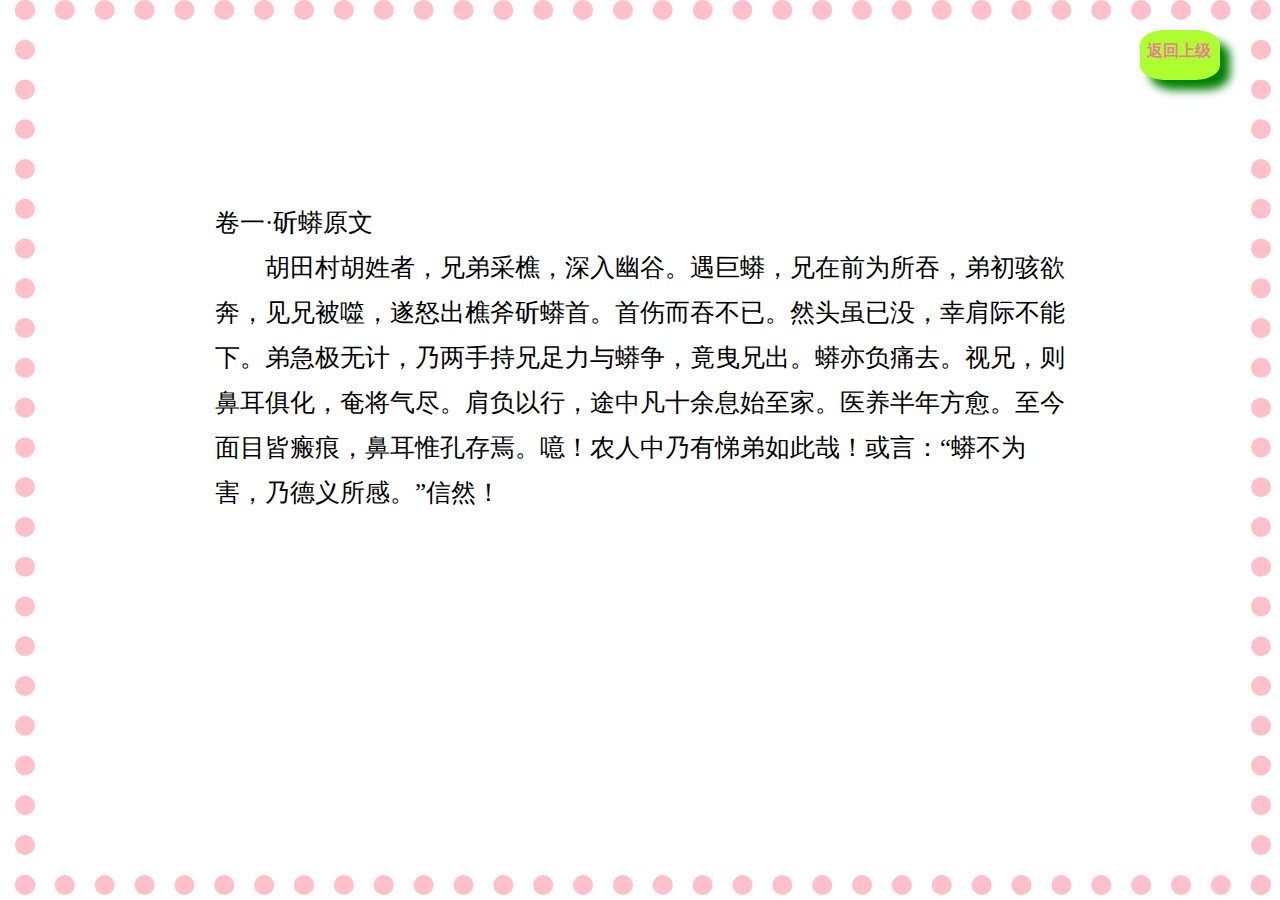
<file: Final assignment/05-奇闻异事/故事页面/斫蟒.html>
<!DOCTYPE html>
<html lang="en">
<head>
    <meta charset="UTF-8">
    <meta name="viewport" content="width=device-width, initial-scale=1.0">
    <title>朝向未来</title>
    <link rel="stylesheet" href="../css文件/故事页面.css">
    <link rel="stylesheet" href="../css文件/返回上级.css">
</head>
<body>
    <div class="return">
        <a href="../index.html" >返回上级</a>
    </div>
    <div class="container">
        <p>
            卷一·斫蟒原文 <br>
　　胡田村胡姓者，兄弟采樵，深入幽谷。遇巨蟒，兄在前为所吞，弟初骇欲奔，见兄被噬，遂怒出樵斧斫蟒首。首伤而吞不已。然头虽已没，幸肩际不能下。弟急极无计，乃两手持兄足力与蟒争，竟曳兄出。蟒亦负痛去。视兄，则鼻耳俱化，奄将气尽。肩负以行，途中凡十余息始至家。医养半年方愈。至今面目皆瘢痕，鼻耳惟孔存焉。噫！农人中乃有悌弟如此哉！或言：“蟒不为害，乃德义所感。”信然！
        </p>
    </div>
</body>
</html>
</file>
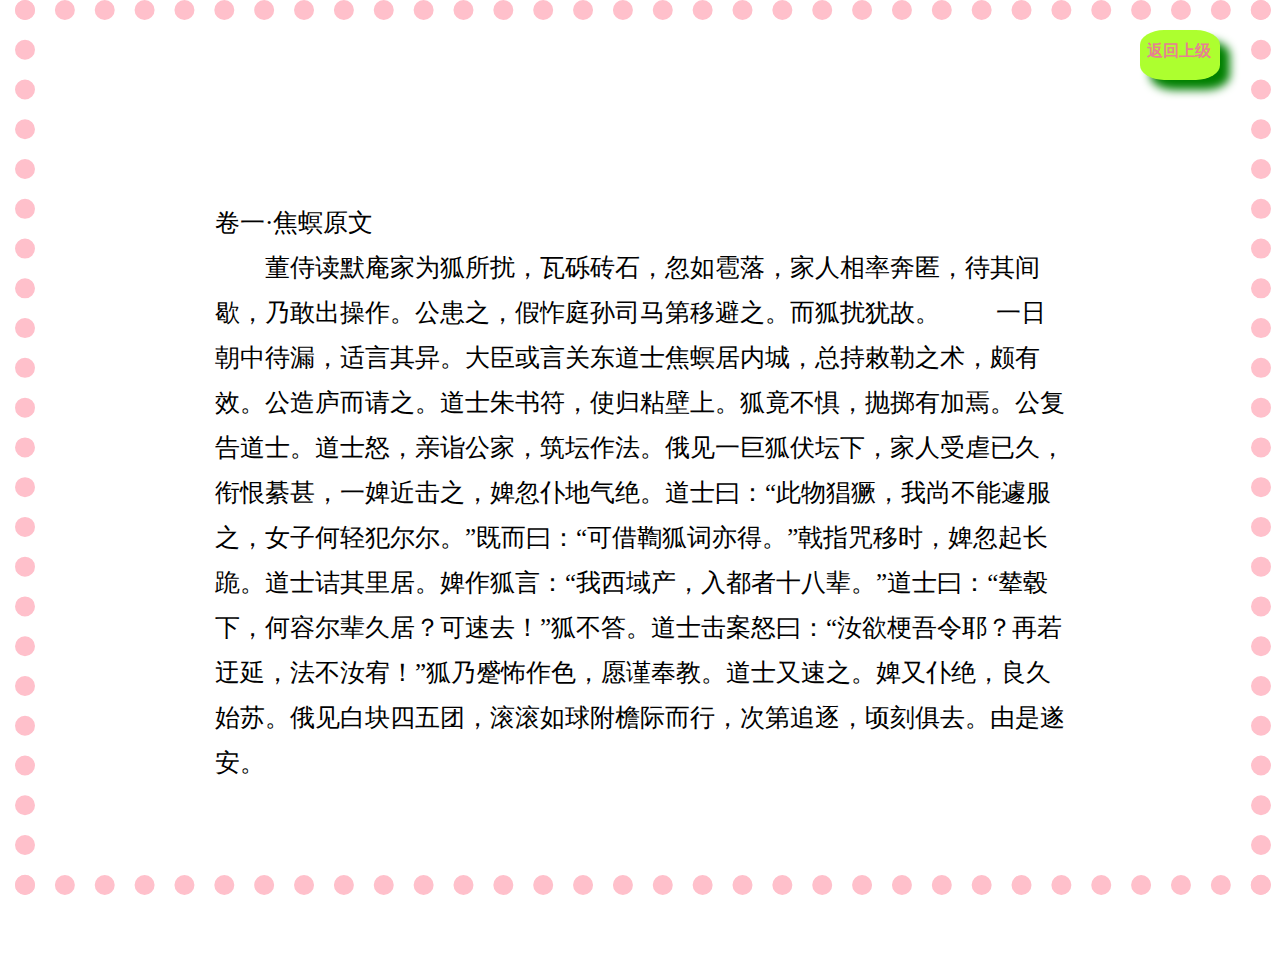
<file: Final assignment/05-奇闻异事/故事页面/焦螟.html>
<!DOCTYPE html>
<html lang="en">
<head>
    <meta charset="UTF-8">
    <meta name="viewport" content="width=device-width, initial-scale=1.0">
    <title>朝向未来</title>
    <link rel="stylesheet" href="../css文件/故事页面.css">
    <link rel="stylesheet" href="../css文件/返回上级.css">
</head>
<body>
    <div class="return">
        <a href="../index.html" >返回上级</a>
    </div>
    <div class="container">
        <p>
            卷一·焦螟原文 <br>
　　董侍读默庵家为狐所扰，瓦砾砖石，忽如雹落，家人相率奔匿，待其间歇，乃敢出操作。公患之，假怍庭孙司马第移避之。而狐扰犹故。

　　一日朝中待漏，适言其异。大臣或言关东道士焦螟居内城，总持敕勒之术，颇有效。公造庐而请之。道士朱书符，使归粘壁上。狐竟不惧，抛掷有加焉。公复告道士。道士怒，亲诣公家，筑坛作法。俄见一巨狐伏坛下，家人受虐已久，衔恨綦甚，一婢近击之，婢忽仆地气绝。道士曰：“此物猖獗，我尚不能遽服之，女子何轻犯尔尔。”既而曰：“可借鞫狐词亦得。”戟指咒移时，婢忽起长跪。道士诘其里居。婢作狐言：“我西域产，入都者十八辈。”道士曰：“辇毂下，何容尔辈久居？可速去！”狐不答。道士击案怒曰：“汝欲梗吾令耶？再若迂延，法不汝宥！”狐乃蹙怖作色，愿谨奉教。道士又速之。婢又仆绝，良久始苏。俄见白块四五团，滚滚如球附檐际而行，次第追逐，顷刻俱去。由是遂安。
        </p>
    </div>
</body>
</html>
</file>
<file: Final assignment/00-主页/css文件/Logo.css>
.Logo{
    font-size: 30px;
    color: aqua;
    position: absolute;
    left: 30px;
    top:10px;
    font-weight: bold;
}
.Logo1{
    font-size: 32px;
}
.Logo2{
    position: absolute;
    font-size:17px;
    top: 50px;
    font-style: oblique;
}
</file>
<file: Final assignment/00-主页/css文件/body.css>
body {
    background-color: rgb(250, 235, 215);
}
/* html,body{
    width: 100%;
    height: 100%;
} */
.bq{
    position: absolute;
    bottom: 10px;
    left: 500px;
 }
</file>
<file: Final assignment/00-主页/css文件/Navigation.css>
.Navigation {
    color: rgb(110, 110, 234);
    background-color: #eee;
    width: 170px;
    height: 600px;
    position: absolute;
    font-size: 20px;
    top: 150px;
    left: 0;
    box-shadow: 0 0 30px rgba(255, 85, 0, 0.715);
    border-radius: 0 30px 30px 0;
}

.Navigation li {
    padding: 10px;
    margin: 1px;
    /* border: 10px;
    border-color:red ; */
}

.Navigation ul li:hover {
    background-color: yellowgreen;
    width: 100px;
    height: 45px;
    border-radius: 30px 30px 30px 30px;
}

.Navigation ul li {
    font-weight: 500;
}

.Navigation ul li a {
    /* display: inline-block; */
    text-decoration: none;
    /* color: black; */
}

.Navigation ul {
    list-style: armenian;
}

.Navigation .li1 {
    position: absolute;
}

.Navigation .li2 {
    position: absolute;
    top: 110px;
}

.Navigation .li3 {
    position: absolute;
    top: 200px;
}

.Navigation .li4 {
    position: absolute;
    top: 300px;
}

.Navigation .li5 {
    position: absolute;
    top: 400px;
}

.Navigation .li6 {
    position: absolute;
    top: 500px;
}
</file>
<file: Final assignment/00-主页/css文件/Banner.css>
.Banner{
    position: absolute;
    top: 20px;
    left: 700px;
    font-size: 50px;
    font-weight: lighter;
    color: rgb(172, 41, 215);
    font-family: "幼圆";
    text-shadow: 2px 5px 6px red;
}
</file>
<file: Final assignment/00-主页/字体图标/iconfont.css>
@font-face {
  font-family: "iconfont"; /* Project id  */
  src: url('iconfont.ttf?t=1717497024160') format('truetype');
}

.iconfont {
  font-family: "iconfont" !important;
  font-size: 16px;
  font-style: normal;
  -webkit-font-smoothing: antialiased;
  -moz-osx-font-smoothing: grayscale;
}

.icon-loufangfangzi:before {
  content: "\e503";
}
</file>
<file: Final assignment/00-主页/css文件/iconfont.css>
.re1{
    font-size: 200px;
    position: absolute;
    top: 500px;
    right: 1000px;
}
.re2{
    font-size: 200px;
    position: absolute;
    top: 500px;
    right: 650px;
}
.re3{
    font-size: 200px;
    position: absolute;
    top: 500px;
    right: 300px;
}
</file>
<file: Final assignment/01-班级介绍/css文件/body.css>
body{
    background-color: rgb(250, 235, 215);
}
</file>
<file: Final assignment/01-班级介绍/css文件/标题.css>
h2{
    position: absolute;
    left: 42%;
    top: 8%;
    font-size: 50px;
}
</file>
<file: Final assignment/01-班级介绍/css文件/返回主页.css>
.return {
    position: absolute;
    right: 30px;
    top: 30px;
    width: 80px;
    height: 50px;
    border-radius: 30%;
    background-color: greenyellow;
    box-shadow: 10px 10px 10px green;
}
a{
    position: relative;
    top: 11px;
    left: 7px;
    text-decoration: none;
    font-weight: bolder;
    color: rgb(231, 129, 146);
}
</file>
<file: Final assignment/01-班级介绍/css文件/介绍text.css>
.text{
    text-indent: 2cm;
    position: relative;
    top: 250px;
    /* height: 900px; */
    /* width: 1500px; */
    line-height: 1.3cm;
    font-size: 20px;
    font-family: "幼圆";
    font-weight: bold;
    background-color: rgb(201, 235, 224);
    border-radius: 50%;
    border: 2px solid rgb(249, 134, 134);
    border-bottom: 1px;
    box-shadow: 0 0 50px rgba(86, 196, 233, 0.715);
}
/* p{
    position: relative;
} */
</file>
<file: Final assignment/01-班级介绍/css文件/背景图片.css>
.box1{
    /* position: absolute; */
    /* width: 400px; */
    height: 400px;
    background-image: url("../图片文件/01.jpg");
    background-repeat: repeat-x;
    background-size: 250px;
    background-position: 0 100%;
}
</file>
<file: Final assignment/02-通讯录/css文件/body.css>
body {
    background-color: rgb(223, 251, 236);
    height: 1000px;
}
</file>
<file: Final assignment/02-通讯录/css文件/标题.css>
h2{
    position: absolute;
    left: 42%;
    top: 8%;
    font-size: 50px;
}
</file>
<file: Final assignment/02-通讯录/css文件/返回主页.css>
.return {
    position: absolute;
    right: 30px;
    top: 30px;
    width: 80px;
    height: 50px;
    border-radius: 30%;
    background-color: greenyellow;
    box-shadow: 10px 10px 10px green;
}
a{
    position: relative;
    top: 11px;
    left: 7px;
    text-decoration: none;
    font-weight: bolder;
    color: rgb(231, 129, 146);
}
</file>
<file: Final assignment/02-通讯录/css文件/table.css>
.table{
    width: 1500px;
    height: 700px;
    border: 1px solid greenyellow;
    position: absolute;
    left: 50px;
    top: 200px;
    box-shadow: 0 0 10px green;
}
.table tr{
    position: relative;
    top: 10px;
    margin: 20px;
}
.table td , .l3{
    border: 1px solid green;
    top: 10px;
    left: 10px;
    padding: 15px;
    font-size: 20px;
    width: 150px;
    position: relative;
    font-size: 17px;
    font-family: "Microsoft JhengHei" ;
    font-weight:600;
    box-shadow: 5px 5px 10px gray;
}
.table .l3{
    width: 500px;
}
</file>
<file: Final assignment/02-通讯录/css文件/交互form.css>
form input{
    display:block;
    margin: 10px;
}
.t1{
    initial-value: asd;
}
.form{
    position: absolute;
    right: 200px;
    top: 300px;
}
.bu1 , .bu2{
    display:inline;
}
select{
    position: relative;
    left: 10px;
}
.bu3{
    margin: 10px;
}
.t1,.t2,.t3,.t4,.bu1,.bu2,.bu3{
    padding: 10px;
    box-shadow: 0 0 5px gray;
    border-radius: 30px;
    border-color: pink;
}
</file>
<file: Final assignment/03-学习园地/css文件/body.css>
body {
    background-color: pink;
}
</file>
<file: Final assignment/03-学习园地/css文件/标题.css>
h2{
    position: absolute;
    left: 42%;
    top: 8%;
    font-size: 50px;
}
</file>
<file: Final assignment/03-学习园地/css文件/返回主页.css>
.return {
    position: absolute;
    right: 30px;
    top: 30px;
    width: 80px;
    height: 50px;
    border-radius: 30%;
    background-color: greenyellow;
    box-shadow: 10px 10px 10px green;
}
a{
    position: relative;
    top: 11px;
    left: 7px;
    text-decoration: none;
    font-weight: bolder;
    color: rgb(231, 129, 146);
}
</file>
<file: Final assignment/03-学习园地/css文件/模块.css>
.Chinese , .Math , .English{
    width: 500px;
    height: 700px;
    border: 1px solid red;
    position: absolute;
    top: 200px;
}
.Chinese{
    left: 50px;
    background-color: rgba(191, 255, 0, 0.7);
    border-radius: 5%;
}
.Math{
    left: 580px;
    background-color: rgba(255, 255, 0, 0.7);
    border-radius: 5%;
}
.English{
    right: 50px;
    background-color: rgba(154, 221, 245, 0.7);
    border-radius: 5%;
}
body h3{
    position: relative;
    left: 10px;
    color: blueviolet;
}
.C{
    position: relative;
    margin: 10px;
    font-size: 15px;
    text-indent: 1cm;
}
.Math img{
    width: 500px;
    height: 630px;
    border-radius: 5%;
}
.English .E{
    position: relative;
    margin: 10px;
    font-family: "微软雅黑";
    text-indent: 1cm;
}
</file>
<file: Final assignment/04-班级相册/css文件/body.css>
body {
    background-color: rgb(193, 225, 249);
}
</file>
<file: Final assignment/04-班级相册/css文件/返回主页.css>
.return {
    position: absolute;
    right: 30px;
    top: 30px;
    width: 80px;
    height: 50px;
    border-radius: 30%;
    background-color: greenyellow;
    box-shadow: 10px 10px 10px green;
}
a{
    position: relative;
    top: 11px;
    left: 7px;
    text-decoration: none;
    font-weight: bolder;
    color: rgb(231, 129, 146);
}
</file>
<file: Final assignment/04-班级相册/css文件/标题.css>
h2{
    position: absolute;
    left: 42%;
    top: 8%;
    font-size: 50px;
}
</file>
<file: Final assignment/04-班级相册/css文件/img.css>
img{
    width: 320px;
    height: 320px;
    position: absolute;
    box-shadow: 10px 0 30px rgba(32, 241, 63, 0.6);
    border-radius: 50%;
}
.t01{
    left: 130px;
    top: 100px;
    transform: rotate(-45deg);
    width: 300px;
    height: 300px;
    border-radius: 10%;
}
.t02{
    left: 600px;
    top: 300px;
    transform: rotate(3deg);
    width: 400px;
    height: 400px;
}
.t03{
    right: 200px;
    bottom: 2cm;
    transform: rotate(15deg);
}
.t04{
    left: 130px;
    bottom: 90px;
    transform: rotate(-45deg);
    width: 300px;
    height: 300px;
    border-radius: 10%;
}
.t05{
    right: 250px;
    top: 100px;
    transform: rotate(-25deg);
}
</file>
<file: Final assignment/05-奇闻异事/css文件/body.css>
body {
    background-color: rgb(250, 235, 215);
    /* background-image: url("../img/01.png"); */
}
.container {
    position: absolute;
    width: 100%;
    height: 100%;
    color: white;
  }

  .container::before {
    content: '';
    background: url("../img/01.png") repeat;
    opacity: 0.5; /* 设置透明度 */
    top: 0;
    left: 0;
    bottom: 0;
    right: 0;
    position: absolute;
    z-index: -1; /* 确保背景在内容下方 */
  }
  /* .content {
    position: relative;
    z-index: 1;
  } */
  .tip{
    position: absolute;
    bottom: 80px;
    left: 400px;
    font-size: 17px;
  }
</file>
<file: Final assignment/05-奇闻异事/css文件/标题.css>
h2{
    position: absolute;
    left: 42%;
    top: 8%;
    font-size: 50px;
}
</file>
<file: Final assignment/05-奇闻异事/css文件/返回主页.css>
.return {
    position: absolute;
    right: 30px;
    top: 30px;
    width: 80px;
    height: 50px;
    border-radius: 30%;
    background-color: greenyellow;
    box-shadow: 10px 10px 10px green;
}
a{
    position: relative;
    top: 11px;
    left: 7px;
    text-decoration: none;
    font-weight: bolder;
    color: rgb(231, 129, 146);
}
</file>
<file: Final assignment/05-奇闻异事/css文件/ul.css>
.ul1 , .ul2{
    width: 1000px;
    height: 200px;
    border: 2px solid green;
    position: absolute;
    z-index: 5;
    top: 300px;
    left: 300px;
}
.ul2{
    top: 550px;
}
ul li{
    float: left;
    top: 60px;
    position: relative;
    font-size: larger;
    font-family: "微软雅黑";
    color: aqua;
}
li a{
    color: blueviolet;
    font-size: 28px;
}
.l1{
    left: 120px;
}
.l2{
    left: 240px;
}
.l3{
    left: 360px;
}
.l4{
    left: 480px;
}
.l5{
    left: 600px;
}
</file>
<file: Final assignment/06-音乐欣赏/css文件/body.css>
body {
    background-color: rgba(232, 220, 249, 0.496);
}
</file>
<file: Final assignment/06-音乐欣赏/css文件/标题.css>
h2{
    position: absolute;
    left: 42%;
    top: 8%;
    font-size: 50px;
}
</file>
<file: Final assignment/06-音乐欣赏/css文件/返回主页.css>
.return {
    position: absolute;
    right: 30px;
    top: 30px;
    width: 80px;
    height: 50px;
    border-radius: 30%;
    background-color: greenyellow;
    box-shadow: 10px 10px 10px green;
}
a{
    position: relative;
    top: 11px;
    left: 7px;
    text-decoration: none;
    font-weight: bolder;
    color: rgb(231, 129, 146);
}
</file>
<file: Final assignment/06-音乐欣赏/css文件/列表.css>
.ul1, .ul2{
    width: 1500px;
    height: 600px;
    border: 1px solid gray;
    position: absolute;
    top: 200px;
    left: 70px;
}
.ul1 li, .ul2 li{
    margin: 20px;
    padding: 20px;
}
.ul2{
    left: 800px;
    border: 0;
    width: 0;
}
p{
    position: absolute;
    bottom: 0;
    left: 100px;
}
</file>
<file: Final assignment/05-奇闻异事/css文件/故事页面.css>
*{
    margin: 0;
    padding: 0;
}
html,body{
    width: 100%;
    height: 100%;
}
.container{
    width: 95%;
    height: 95%;
    border: 20px dotted pink;
    position: absolute;
    left: 15px;
}
.hp{
    height: 2000px;
}
.jn{
    height: 3000px;
}
.ss{
    height: 1300px;
}
.return{
    z-index: 10;
}
.container p{
    padding: 180px;
    font-size: 25px;
    line-height: 45px;
    font-family: cursive;
}
</file>
<file: Final assignment/05-奇闻异事/css文件/返回上级.css>
.return {
    position: absolute;
    right: 60px;
    top: 30px;
    width: 80px;
    height: 50px;
    border-radius: 30%;
    background-color: greenyellow;
    box-shadow: 10px 10px 10px green;
}
a{
    position: relative;
    top: 11px;
    left: 7px;
    text-decoration: none;
    font-weight: bolder;
    color: rgb(231, 129, 146);
}
</file>
